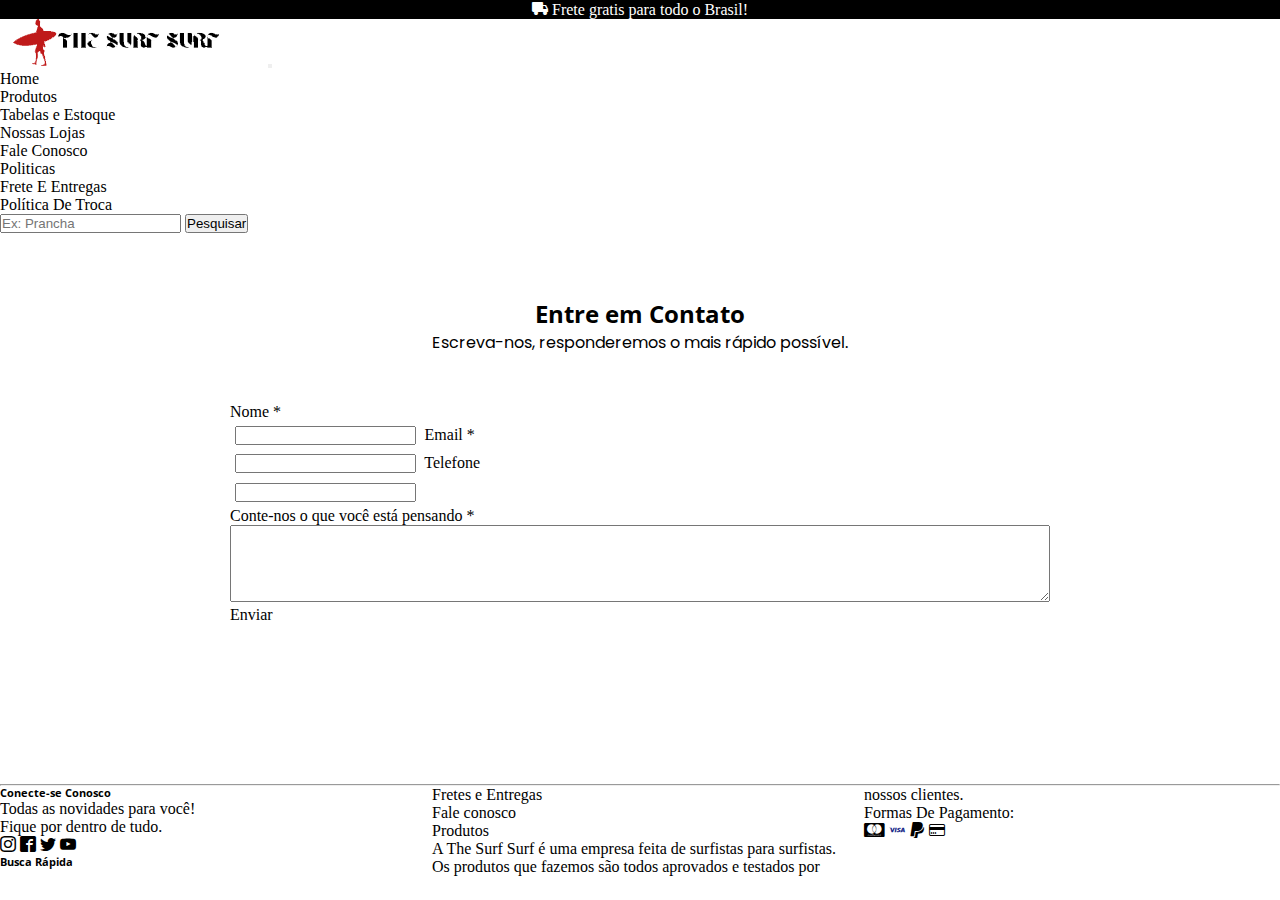
<file: fale-conosco.html>
<!DOCTYPE html>
<html lang="en">
<head>
  <meta charset="UTF-8">
  <meta http-equiv="X-UA-Compatible" content="IE=edge">
  <meta name="viewport" content="width=device-width, initial-scale=1.0">
  <title>Fale Conosco</title>
  <link href="https://cdn.jsdelivr.net/npm/bootstrap@5.2.0-beta1/dist/css/bootstrap.min.css" rel="stylesheet" integrity="sha384-0evHe/X+R7YkIZDRvuzKMRqM+OrBnVFBL6DOitfPri4tjfHxaWutUpFmBp4vmVor" crossorigin="anonymous">
  <script src="https://cdn.jsdelivr.net/npm/bootstrap@5.2.0-beta1/dist/js/bootstrap.bundle.min.js" integrity="sha384-pprn3073KE6tl6bjs2QrFaJGz5/SUsLqktiwsUTF55Jfv3qYSDhgCecCxMW52nD2" crossorigin="anonymous"></script>
  <link rel="stylesheet" href="style.css">
  <link rel="stylesheet" href="icomoon-v1.0/style.css">
  <script>
    window.lbWhatsappWidgetSettings = {
     "avatar_url": "images/Design_sem_nome-removebg-preview.png",
     "brand_name": "The Surf Surf",
     "button_background_color": "#000000",
     "button_rounded_corners": "4",
     "button_text": "Fale Conosco",
     "cta_text": "Vamos Conversar!",
     "input_color": "#000000",
     "welcome_text": "Olá, Como Posso Te Ajudar?",
     "wa_phone": "34602256248"
  };
  </script>
  <script src="https://static.landbot.io/livechat-widget/index.js" defer ></script>
</head>
<body>
  <header>
    <div class="frete"><span class="icon-truck"></span> Frete gratis para todo o Brasil!</div>
    <nav class="navbar navbar-expand-lg bg-light">
      <div class="container-fluid">
        <a class="navbar-brand" href="index.html"><img src="images/THE SURF SURF (1).png" alt=""></a>
        <button class="navbar-toggler" type="button" data-bs-toggle="collapse" data-bs-target="#navbarSupportedContent" aria-controls="navbarSupportedContent" aria-expanded="false" aria-label="Toggle navigation">
          <span class="navbar-toggler-icon"></span>
        </button>
        <div class="collapse navbar-collapse" id="navbarSupportedContent">
          <ul class="navbar-nav me-auto mb-2 mb-lg-0">
            <li class="nav-item">
              <a class="nav-link active" aria-current="page" href="index.html">Home</a>
            </li>
            <li class="nav-item">
              <a class="nav-link" href="products.html">Produtos</a>
            </li>
            <li class="nav-item">
              <a class="nav-link" href="tabelas.html">Tabelas e Estoque</a>
            </li>
            <li class="nav-item">
              <a class="nav-link" href="lojas.html">Nossas Lojas</a>
            </li>
            <li class="nav-item">
              <a class="nav-link" href="fale-conosco.html">Fale Conosco</a>
            </li>
            <li class="nav-item dropdown">
              <a class="nav-link dropdown-toggle" href="#" id="navbarDropdown" role="button" data-bs-toggle="dropdown" aria-expanded="false">
                Politicas
              </a>
              <ul class="dropdown-menu" aria-labelledby="navbarDropdown">
                <li><a class="dropdown-item" href="frete.html">Frete E Entregas</a></li>
                <li><a class="dropdown-item" href="trocas.html">Política De Troca</a></li>

              </ul>
            </li>
          </ul>
          <form class="d-flex" role="search">
            <input class="form-control me-2" type="search" placeholder="Ex: Prancha" aria-label="Search">
            <button class="btn btn-dark" type="submit">Pesquisar</button>
          </form>
        </div>
      </div>
    </nav>
  </header>
  <main>
      <div class="contact-us-text">
        <h2>Entre em Contato</h2>
        <p>Escreva-nos, responderemos o mais rápido possível.</p>
      </div>
      <div class="form-contact-us">
        <form action="">
          <label for="">Nome *<br>
            <input type="text" name="" id="" class="space-input">
          </label>
          <label for="">Email *<br>
            <input type="text" class="space-input">
          </label>
          <label for="">Telefone <br>
            <input type="number" class="space-input">
          </label><br>
          <label for="">Conte-nos o que você está pensando *</label><br>
          <textarea name="" id="" cols="100" rows="5"></textarea><br>
          <a class="btn btn-dark btn-contact">Enviar</a>
        </form>
      </div>
  </main>
  <hr>
  <footer>
    <div id="footer">
      <ul>
        <li><h6>Conecte-se Conosco</h6></li>
        <li>Todas as novidades para você!</li>
        <li><div>Fique por dentro de tudo.</div></li>
        <li>
        <div class="social-icons"><a href="https://www.instagram.com" target="_blank"><span class="icon-instagram"></a> <a href="https://www.facebook.com" target="_blank"></span><span class="icon-facebook"></span></a> <a href="https://www.twitter.com" target="_blank"><span class="icon-tweet"></span></a> <a href="https://www.youtube.com" target="_blank"><span class="icon-youtube"></span></a></div>
  
      </ul>
      <ul>
        <li><h6>Busca Rápida</h6></li>
        <li><a href="frete.html">Fretes e Entregas</a></li>
        <li><a href="fale-conosco.html">Fale conosco</a></li>
        
      </ul>
      <ul>
        <li><a href="products.html">Produtos</a></li>
        <li>
          A The Surf Surf é uma empresa feita de surfistas para surfistas. Os produtos que fazemos são todos aprovados e testados por nossos clientes.
          </li>
          <li>Formas De Pagamento:</li>
          <li><div class="payment-icons">
            <span class="icon-cc-mastercard"></span>
              <span class="icon-visa"></span>
              <span class="icon-paypal"></span>
              <span class="icon-credit-card"></span>
          </div></li>
      </ul>
      </div>
    </div>
  </footer>
</body>
</html>
</file>
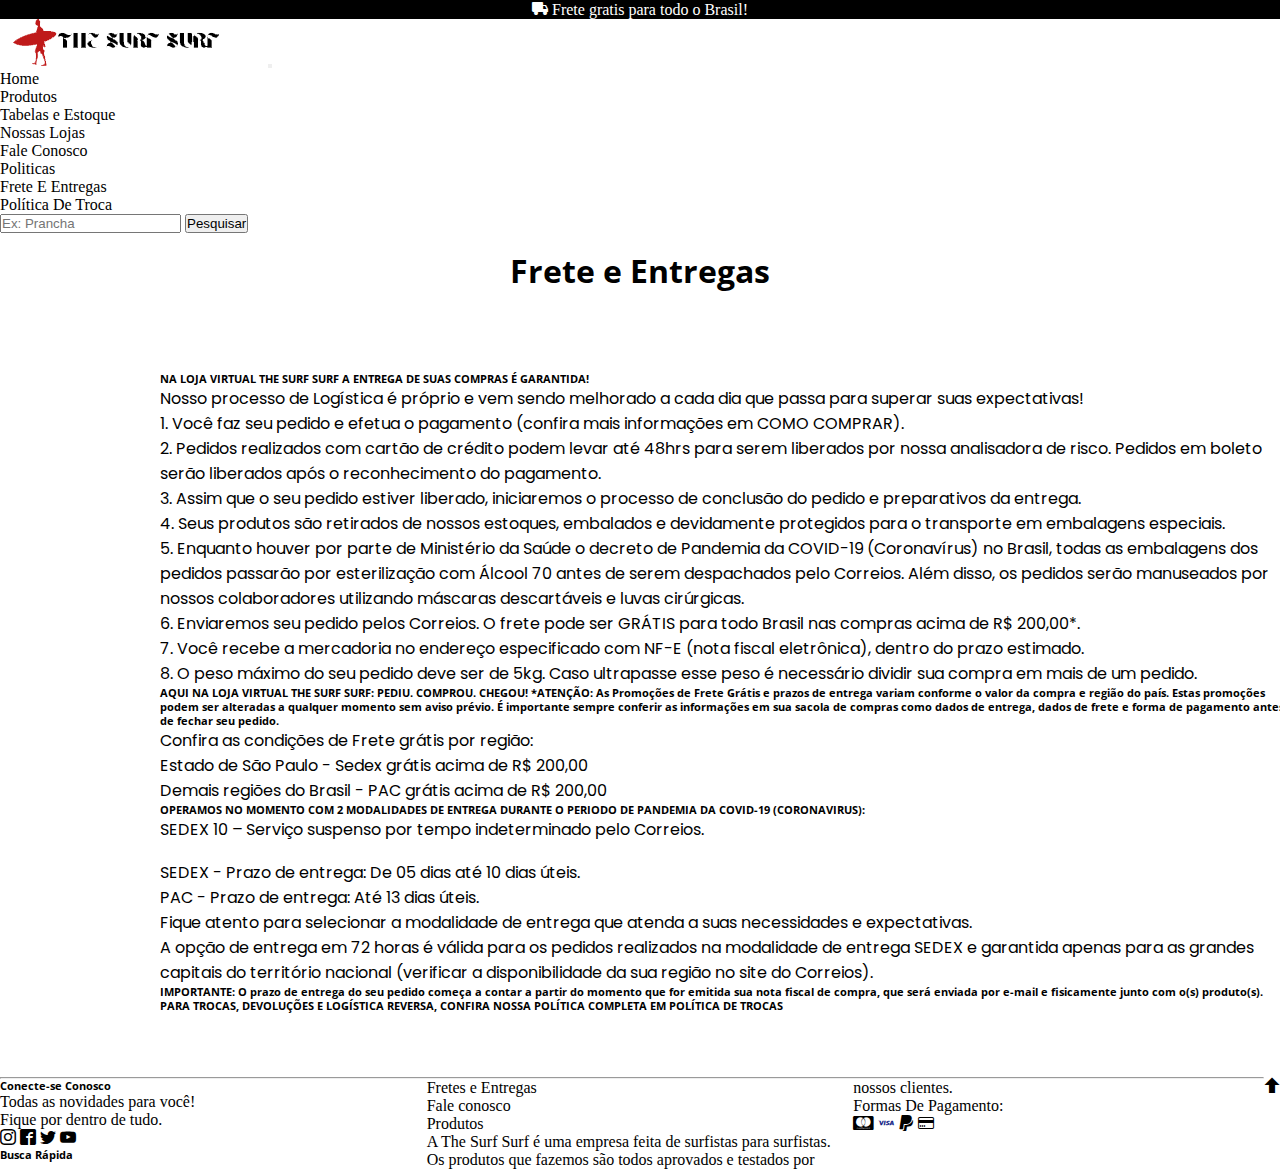
<file: frete.html>
<!DOCTYPE html>
<html lang="en">
<head>
  <meta charset="UTF-8">
  <meta http-equiv="X-UA-Compatible" content="IE=edge">
  <meta name="viewport" content="width=device-width, initial-scale=1.0">
  <title>Frete e Entregas</title>
  <link href="https://cdn.jsdelivr.net/npm/bootstrap@5.2.0-beta1/dist/css/bootstrap.min.css" rel="stylesheet" integrity="sha384-0evHe/X+R7YkIZDRvuzKMRqM+OrBnVFBL6DOitfPri4tjfHxaWutUpFmBp4vmVor" crossorigin="anonymous">
  <script src="https://cdn.jsdelivr.net/npm/bootstrap@5.2.0-beta1/dist/js/bootstrap.bundle.min.js" integrity="sha384-pprn3073KE6tl6bjs2QrFaJGz5/SUsLqktiwsUTF55Jfv3qYSDhgCecCxMW52nD2" crossorigin="anonymous"></script>
  <link rel="stylesheet" href="style.css">
  <link rel="stylesheet" href="icomoon-v1.0/style.css">
  <script>
    window.lbWhatsappWidgetSettings = {
     "avatar_url": "images/Design_sem_nome-removebg-preview.png",
     "brand_name": "The Surf Surf",
     "button_background_color": "#000000",
     "button_rounded_corners": "4",
     "button_text": "Fale Conosco",
     "cta_text": "Vamos Conversar!",
     "input_color": "#000000",
     "welcome_text": "Olá, Como Posso Te Ajudar?",
     "wa_phone": "34602256248"
  };
  </script>
  <script src="https://static.landbot.io/livechat-widget/index.js" defer ></script>
</head>
<body>
  <header>
    <div class="frete"><span class="icon-truck"></span> Frete gratis para todo o Brasil!</div>
    <nav class="navbar navbar-expand-lg bg-light">
      <div class="container-fluid">
        <a class="navbar-brand" href="index.html"><img src="images/THE SURF SURF (1).png" alt=""></a>
        <button class="navbar-toggler" type="button" data-bs-toggle="collapse" data-bs-target="#navbarSupportedContent" aria-controls="navbarSupportedContent" aria-expanded="false" aria-label="Toggle navigation">
          <span class="navbar-toggler-icon"></span>
        </button>
        <div class="collapse navbar-collapse" id="navbarSupportedContent">
          <ul class="navbar-nav me-auto mb-2 mb-lg-0">
            <li class="nav-item">
              <a class="nav-link active" aria-current="page" href="index.html">Home</a>
            </li>
            <li class="nav-item">
              <a class="nav-link" href="products.html">Produtos</a>
            </li>
            <li class="nav-item">
              <a class="nav-link" href="tabelas.html">Tabelas e Estoque</a>
            </li>
            <li class="nav-item">
              <a class="nav-link" href="lojas.html">Nossas Lojas</a>
            </li>
            <li class="nav-item">
              <a class="nav-link" href="fale-conosco.html">Fale Conosco</a>
            </li>
            <li class="nav-item dropdown">
              <a class="nav-link dropdown-toggle" href="#" id="navbarDropdown" role="button" data-bs-toggle="dropdown" aria-expanded="false">
                Politicas
              </a>
              <ul class="dropdown-menu" aria-labelledby="navbarDropdown">
                <li><a class="dropdown-item" href="frete.html">Frete E Entregas</a></li>
                <li><a class="dropdown-item" href="trocas.html">Política De Troca</a></li>

              </ul>
            </li>
          </ul>
          <form class="d-flex" role="search">
            <input class="form-control me-2" type="search" placeholder="Ex: Prancha" aria-label="Search">
            <button class="btn btn-dark" type="submit">Pesquisar</button>
          </form>
        </div>
      </div>
    </nav>
  </header>
  <main>
    <div>
      <div class="title-frete">
        <h1>Frete e Entregas</h1>
      </div>
      <div class="texts-frete">
        <h6>NA LOJA VIRTUAL THE SURF SURF A ENTREGA DE SUAS COMPRAS É GARANTIDA!</h6>
<p>Nosso processo de Logística é próprio e vem sendo melhorado a cada dia que passa para superar suas expectativas!</p>

<p>
  1. Você faz seu pedido e efetua o pagamento (confira mais informações em COMO COMPRAR).</p>
  
  <p>2. Pedidos realizados com cartão de crédito podem levar até 48hrs para serem liberados por nossa analisadora de risco. Pedidos em boleto serão liberados após o reconhecimento do pagamento.</p>
  
  <p>3. Assim que o seu pedido estiver liberado, iniciaremos o processo de conclusão do pedido e preparativos da entrega.</p>
  
  <p>4. Seus produtos são retirados de nossos estoques, embalados e devidamente protegidos para o transporte em embalagens especiais.</p>
  
  <p>5. Enquanto houver por parte de Ministério da Saúde o decreto de Pandemia da COVID-19 (Coronavírus) no Brasil, todas as embalagens dos pedidos passarão por esterilização com Álcool 70 antes de serem despachados pelo Correios. Além disso, os pedidos serão manuseados por nossos colaboradores utilizando máscaras descartáveis e luvas cirúrgicas.</p>
  
  <p>6. Enviaremos seu pedido pelos Correios. O frete pode ser GRÁTIS para todo Brasil nas compras acima de R$ 200,00*.</p>
  
  <p>7. Você recebe a mercadoria no endereço especificado com NF-E (nota fiscal eletrônica), dentro do prazo estimado.</p>
  
  <p>8. O peso máximo do seu pedido deve ser de 5kg. Caso ultrapasse esse peso é necessário dividir sua compra em mais de um pedido.</p>

 

<h6>AQUI NA LOJA VIRTUAL THE SURF SURF: PEDIU. COMPROU. CHEGOU!
*ATENÇÃO: As Promoções de Frete Grátis e prazos de entrega variam conforme o valor da compra e região do país. Estas promoções podem ser alteradas a qualquer momento sem aviso prévio. É importante sempre conferir as informações em sua sacola de compras como dados de entrega, dados de frete e forma de pagamento antes de fechar seu pedido.</h6>

<p>Confira as condições de Frete grátis por região:</p>

<p>Estado de São Paulo - Sedex grátis acima de R$ 200,00</p>
<p>Demais regiões do Brasil - PAC grátis acima de R$ 200,00</p>
 

<h6>OPERAMOS NO MOMENTO COM 2 MODALIDADES DE ENTREGA DURANTE O PERIODO DE PANDEMIA DA COVID-19 (CORONAVIRUS):</h6>
<p>SEDEX 10 – Serviço suspenso por tempo indeterminado pelo Correios.</p><br>
<p>SEDEX - Prazo de entrega: De 05 dias até 10 dias úteis.</p>
<p>PAC - Prazo de entrega: Até 13 dias úteis.</p>

<p>Fique atento para selecionar a modalidade de entrega que atenda a suas necessidades e expectativas.</p>

<p>A opção de entrega em 72 horas é válida para os pedidos realizados na modalidade de entrega SEDEX e garantida apenas para as grandes capitais do território nacional (verificar a disponibilidade da sua região no site do Correios).</p>

<h6>IMPORTANTE: O prazo de entrega do seu pedido começa a contar a partir do momento que for emitida sua nota fiscal de compra, que será enviada por e-mail e fisicamente junto com o(s) produto(s).</h6>
 

<h6>PARA TROCAS, DEVOLUÇÕES E LOGÍSTICA REVERSA, CONFIRA NOSSA POLÍTICA COMPLETA EM POLÍTICA DE TROCAS</h6>
      </div>
      <div class="button-top">
        <a href="#" onclick="scrolltop()" class="btn btn-dark"><span class="icon-arrow-up"></span></a>
      </div>
    </div>

  </main>
  <hr>
<footer>
  <div id="footer">
    <ul>
      <li><h6>Conecte-se Conosco</h6></li>
      <li>Todas as novidades para você!</li>
      <li><div>Fique por dentro de tudo.</div></li>
      <li>
      <div class="social-icons"><a href="https://www.instagram.com" target="_blank"><span class="icon-instagram"></a> <a href="https://www.facebook.com" target="_blank"></span><span class="icon-facebook"></span></a> <a href="https://www.twitter.com" target="_blank"><span class="icon-tweet"></span></a> <a href="https://www.youtube.com" target="_blank"><span class="icon-youtube"></span></a></div>

    </ul>
    <ul>
      <li><h6>Busca Rápida</h6></li>
      <li><a href="frete.html">Fretes e Entregas</a></li>
      <li><a href="fale-conosco.html">Fale conosco</a></li>
      
    </ul>
    <ul>
      <li><a href="products.html">Produtos</a></li>
      <li>
        A The Surf Surf é uma empresa feita de surfistas para surfistas. Os produtos que fazemos são todos aprovados e testados por nossos clientes.
        </li>
        <li>Formas De Pagamento:</li>
        <li><div class="payment-icons">
          <span class="icon-cc-mastercard"></span>
            <span class="icon-visa"></span>
            <span class="icon-paypal"></span>
            <span class="icon-credit-card"></span>
        </div></li>
    </ul>
    </div>
  </div>
</footer>
</body>
</html>
</file>
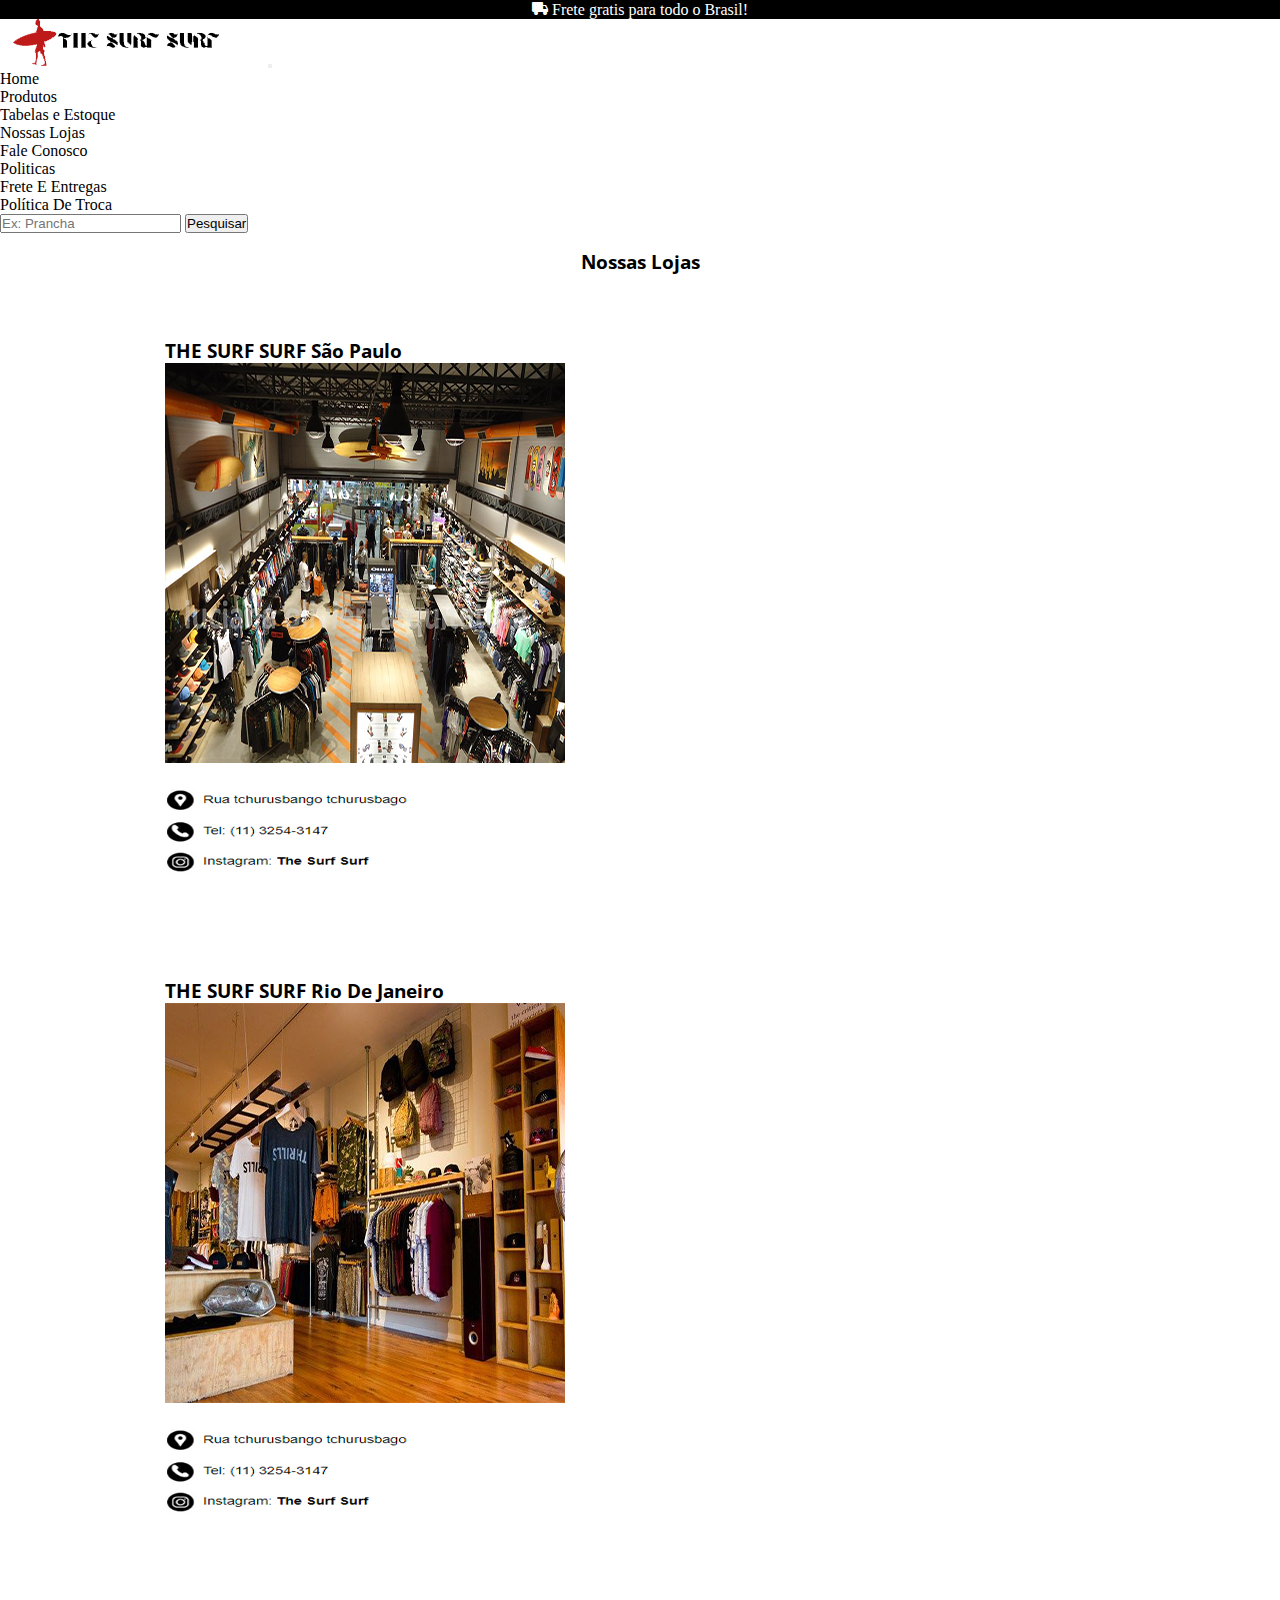
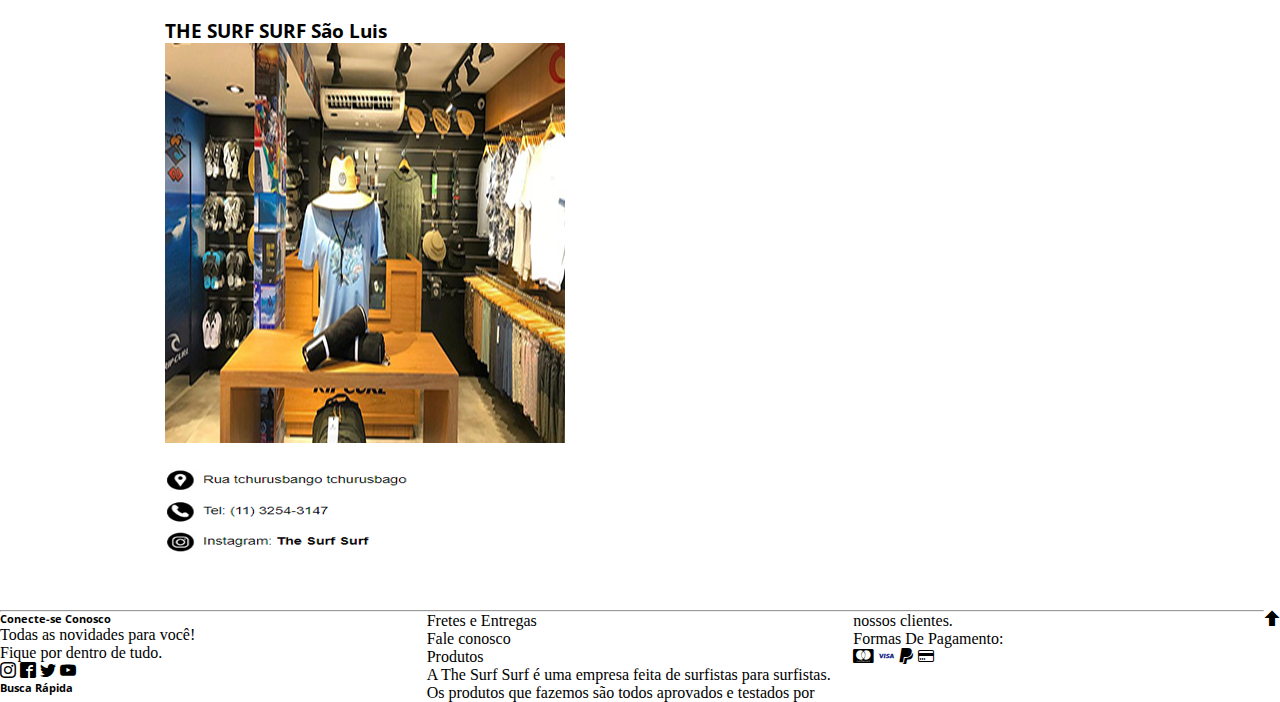
<file: lojas.html>
<!DOCTYPE html>
<html lang="en">
<head>
  <meta charset="UTF-8">
  <meta http-equiv="X-UA-Compatible" content="IE=edge">
  <meta name="viewport" content="width=device-width, initial-scale=1.0">
  <title>Home</title>
  <link href="https://cdn.jsdelivr.net/npm/bootstrap@5.2.0-beta1/dist/css/bootstrap.min.css" rel="stylesheet" integrity="sha384-0evHe/X+R7YkIZDRvuzKMRqM+OrBnVFBL6DOitfPri4tjfHxaWutUpFmBp4vmVor" crossorigin="anonymous">
  <script src="https://cdn.jsdelivr.net/npm/bootstrap@5.2.0-beta1/dist/js/bootstrap.bundle.min.js" integrity="sha384-pprn3073KE6tl6bjs2QrFaJGz5/SUsLqktiwsUTF55Jfv3qYSDhgCecCxMW52nD2" crossorigin="anonymous"></script>
  <link rel="stylesheet" href="style.css">
  <link rel="stylesheet" href="icomoon-v1.0/style.css">
</head>
<body>
  <header>
    <div class="frete"><span class="icon-truck"></span> Frete gratis para todo o Brasil!</div>
    <nav class="navbar navbar-expand-lg bg-light">
      <div class="container-fluid">
        <a class="navbar-brand" href="index.html"><img src="images/THE SURF SURF (1).png" alt=""></a>
        <button class="navbar-toggler" type="button" data-bs-toggle="collapse" data-bs-target="#navbarSupportedContent" aria-controls="navbarSupportedContent" aria-expanded="false" aria-label="Toggle navigation">
          <span class="navbar-toggler-icon"></span>
        </button>
        <div class="collapse navbar-collapse" id="navbarSupportedContent">
          <ul class="navbar-nav me-auto mb-2 mb-lg-0">
            <li class="nav-item">
              <a class="nav-link active" aria-current="page" href="index.html">Home</a>
            </li>
            <li class="nav-item">
              <a class="nav-link" href="products.html">Produtos</a>
            </li>
            <li class="nav-item">
              <a class="nav-link" href="tabelas.html">Tabelas e Estoque</a>
            </li>
            <li class="nav-item">
              <a class="nav-link" href="lojas.html">Nossas Lojas</a>
            </li>
            <li class="nav-item">
              <a class="nav-link" href="fale-conosco.html">Fale Conosco</a>
            </li>
            <li class="nav-item dropdown">
              <a class="nav-link dropdown-toggle" href="#" id="navbarDropdown" role="button" data-bs-toggle="dropdown" aria-expanded="false">
                Politicas
              </a>
              <ul class="dropdown-menu" aria-labelledby="navbarDropdown">
                <li><a class="dropdown-item" href="frete.html">Frete E Entregas</a></li>
                <li><a class="dropdown-item" href="trocas.html">Política De Troca</a></li>

              </ul>
            </li>
          </ul>
          <form class="d-flex" role="search">
            <input class="form-control me-2" type="search" placeholder="Ex: Prancha" aria-label="Search">
            <button class="btn btn-dark" type="submit">Pesquisar</button>
          </form>
        </div>
      </div>
    </nav>
  </header>
  <main>
    <div class="nlojas">
      <h3>Nossas Lojas</h3>
    </div>
    <div >
      <div class="photos-loja">
        <div class="photo-loja">
          <h3>THE SURF SURF São Paulo</h3>
          <img src="images/loja1p.png" alt="loja1">
        </div>
        <div class="photo-loc">
          <iframe src="https://www.google.com/maps/embed?pb=!1m18!1m12!1m3!1d3838.884914656003!2d-48.127475184865816!3d-15.810021189041564!2m3!1f0!2f0!3f0!3m2!1i1024!2i768!4f13.1!3m3!1m2!1s0x935bcc64ba8942e9%3A0x79640388ffba5890!2sCentro%20Universit%C3%A1rio%20IESB%20-%20Campus%20Ceil%C3%A2ndia%20Liliane%20Barbosa!5e0!3m2!1spt-BR!2sbr!4v1656000696110!5m2!1spt-BR!2sbr" width="550" height="304" style="border:0;" allowfullscreen="" loading="lazy" referrerpolicy="no-referrer-when-downgrade"></iframe>
        </div>
      </div>
    </div>
    <div >
      <div class="photos-loja">
        <div class="photo-loja">
          <h3>THE SURF SURF Rio De Janeiro</h3>
          <img src="images/loja2p.png" alt="loja1">
        </div>
        <div class="photo-loc">
          <iframe src="https://www.google.com/maps/embed?pb=!1m18!1m12!1m3!1d3838.884914656003!2d-48.127475184865816!3d-15.810021189041564!2m3!1f0!2f0!3f0!3m2!1i1024!2i768!4f13.1!3m3!1m2!1s0x935bcc64ba8942e9%3A0x79640388ffba5890!2sCentro%20Universit%C3%A1rio%20IESB%20-%20Campus%20Ceil%C3%A2ndia%20Liliane%20Barbosa!5e0!3m2!1spt-BR!2sbr!4v1656000696110!5m2!1spt-BR!2sbr" width="550" height="304" style="border:0;" allowfullscreen="" loading="lazy" referrerpolicy="no-referrer-when-downgrade"></iframe>
        </div>
      </div>
    </div>
    <div >
      <div class="photos-loja">
        <div class="photo-loja">
          <h3>THE SURF SURF São Luis</h3>
          <img src="images/loja3p.png" alt="loja1">
        </div>
        <div class="photo-loc">
          <iframe src="https://www.google.com/maps/embed?pb=!1m18!1m12!1m3!1d3838.884914656003!2d-48.127475184865816!3d-15.810021189041564!2m3!1f0!2f0!3f0!3m2!1i1024!2i768!4f13.1!3m3!1m2!1s0x935bcc64ba8942e9%3A0x79640388ffba5890!2sCentro%20Universit%C3%A1rio%20IESB%20-%20Campus%20Ceil%C3%A2ndia%20Liliane%20Barbosa!5e0!3m2!1spt-BR!2sbr!4v1656000696110!5m2!1spt-BR!2sbr" width="550" height="304" style="border:0;" allowfullscreen="" loading="lazy" referrerpolicy="no-referrer-when-downgrade"></iframe>
        </div>
        
      </div>
      <div class="button-top">
        <a href="#" onclick="scrolltop()" class="btn btn-dark"><span class="icon-arrow-up"></span></a>
      </div>
    </div>
    
  </main>
  <hr>
  <footer>
    <div id="footer">
      <ul>
        <li><h6>Conecte-se Conosco</h6></li>
        <li>Todas as novidades para você!</li>
        <li><div>Fique por dentro de tudo.</div></li>
        <li>
        <div class="social-icons"><a href="https://www.instagram.com" target="_blank"><span class="icon-instagram"></a> <a href="https://www.facebook.com" target="_blank"></span><span class="icon-facebook"></span></a> <a href="https://www.twitter.com" target="_blank"><span class="icon-tweet"></span></a> <a href="https://www.youtube.com" target="_blank"><span class="icon-youtube"></span></a></div>
  
      </ul>
      <ul>
        <li><h6>Busca Rápida</h6></li>
        <li><a href="frete.html">Fretes e Entregas</a></li>
        <li><a href="fale-conosco.html">Fale conosco</a></li>
        
      </ul>
      <ul>
        <li><a href="products.html">Produtos</a></li>
        <li>
          A The Surf Surf é uma empresa feita de surfistas para surfistas. Os produtos que fazemos são todos aprovados e testados por nossos clientes.
          </li>
          <li>Formas De Pagamento:</li>
          <li><div class="payment-icons">
            <span class="icon-cc-mastercard"></span>
              <span class="icon-visa"></span>
              <span class="icon-paypal"></span>
              <span class="icon-credit-card"></span>
          </div></li>
      </ul>
      </div>
    </div>
  </footer>
  
</body>
</html>
</file>
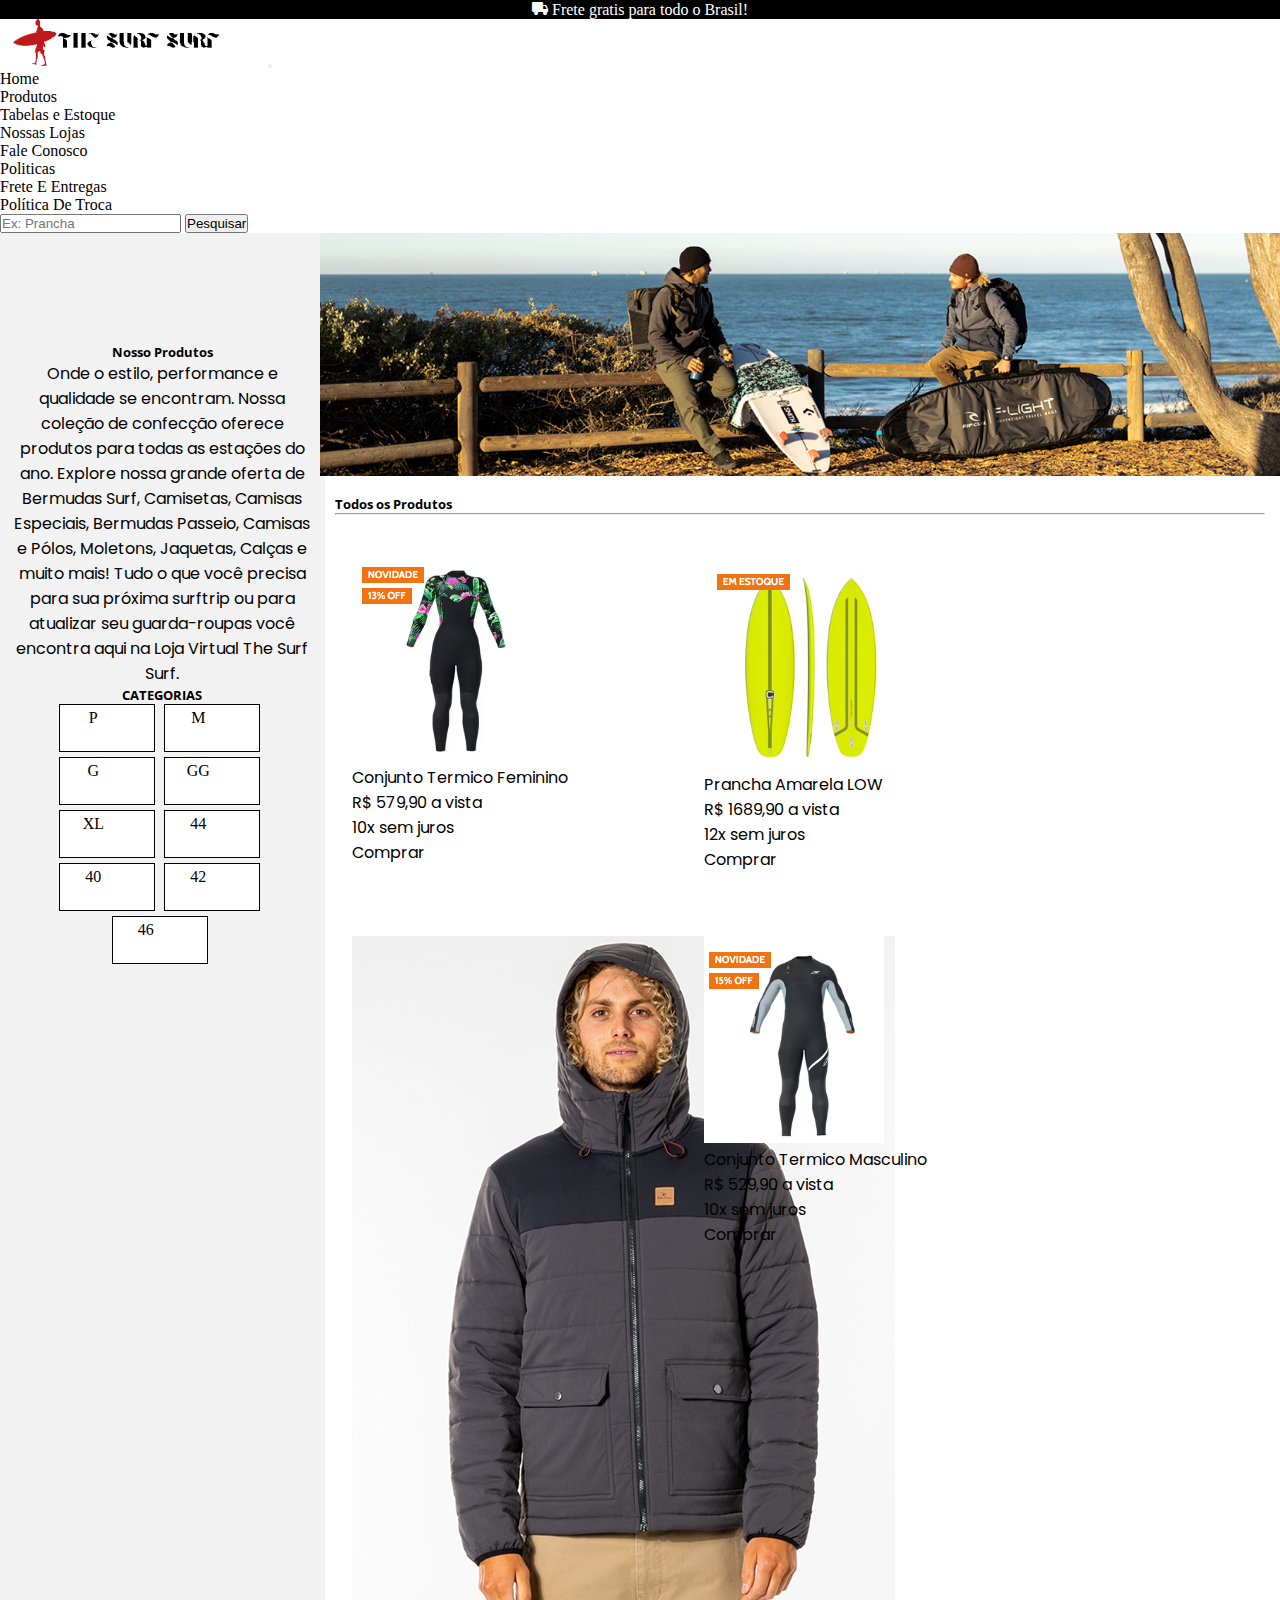
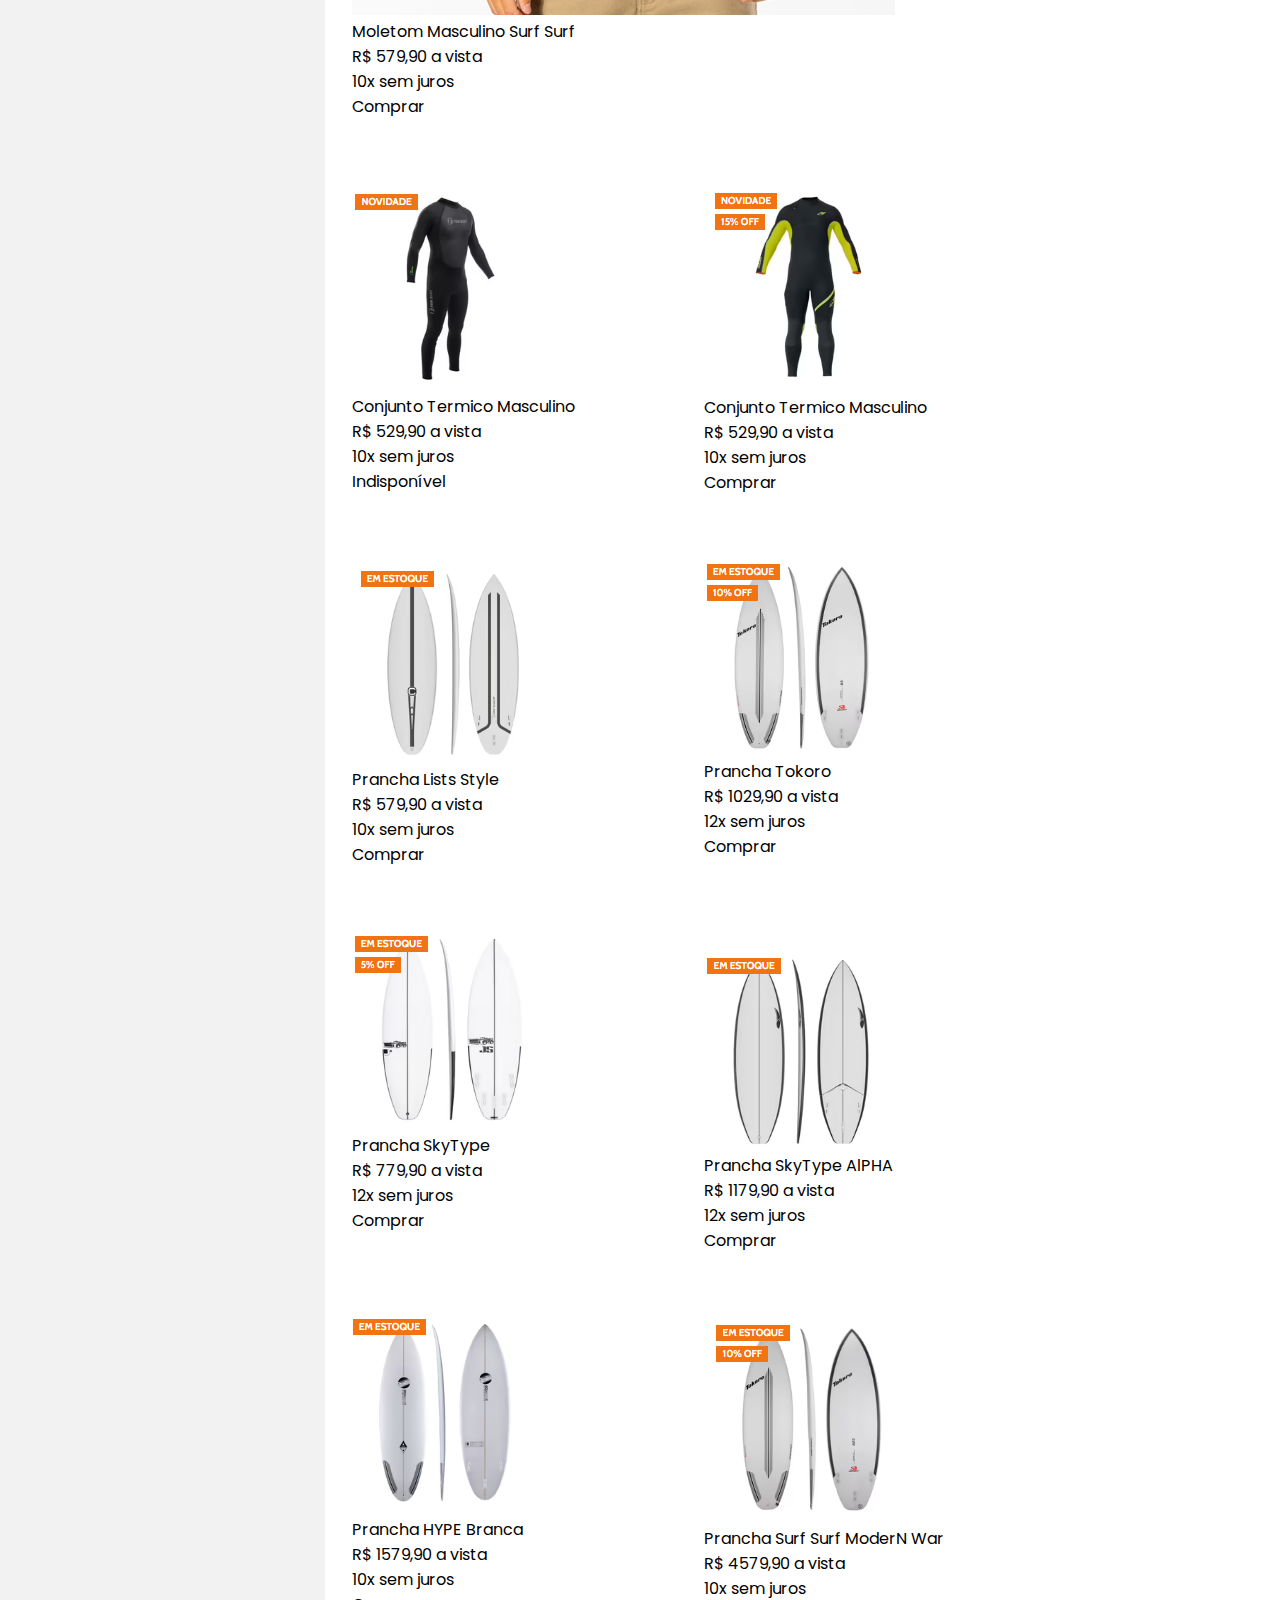
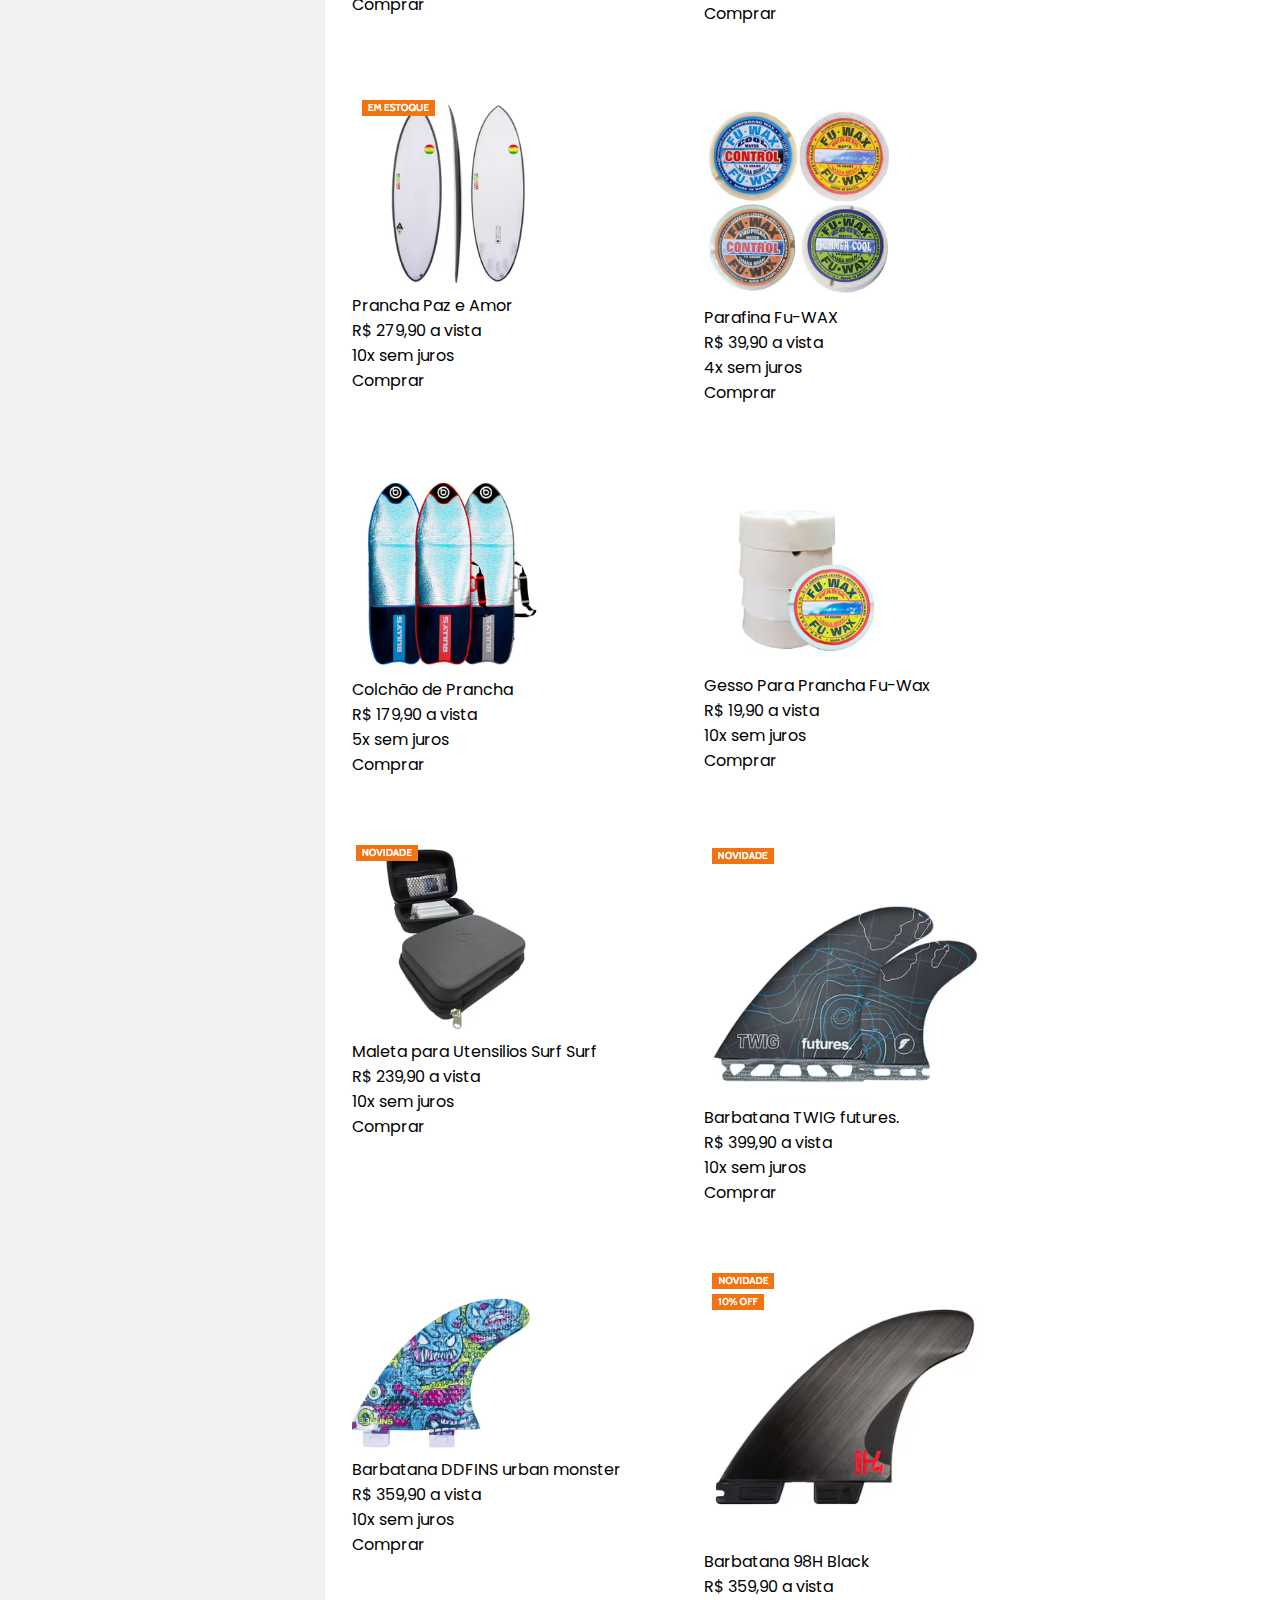
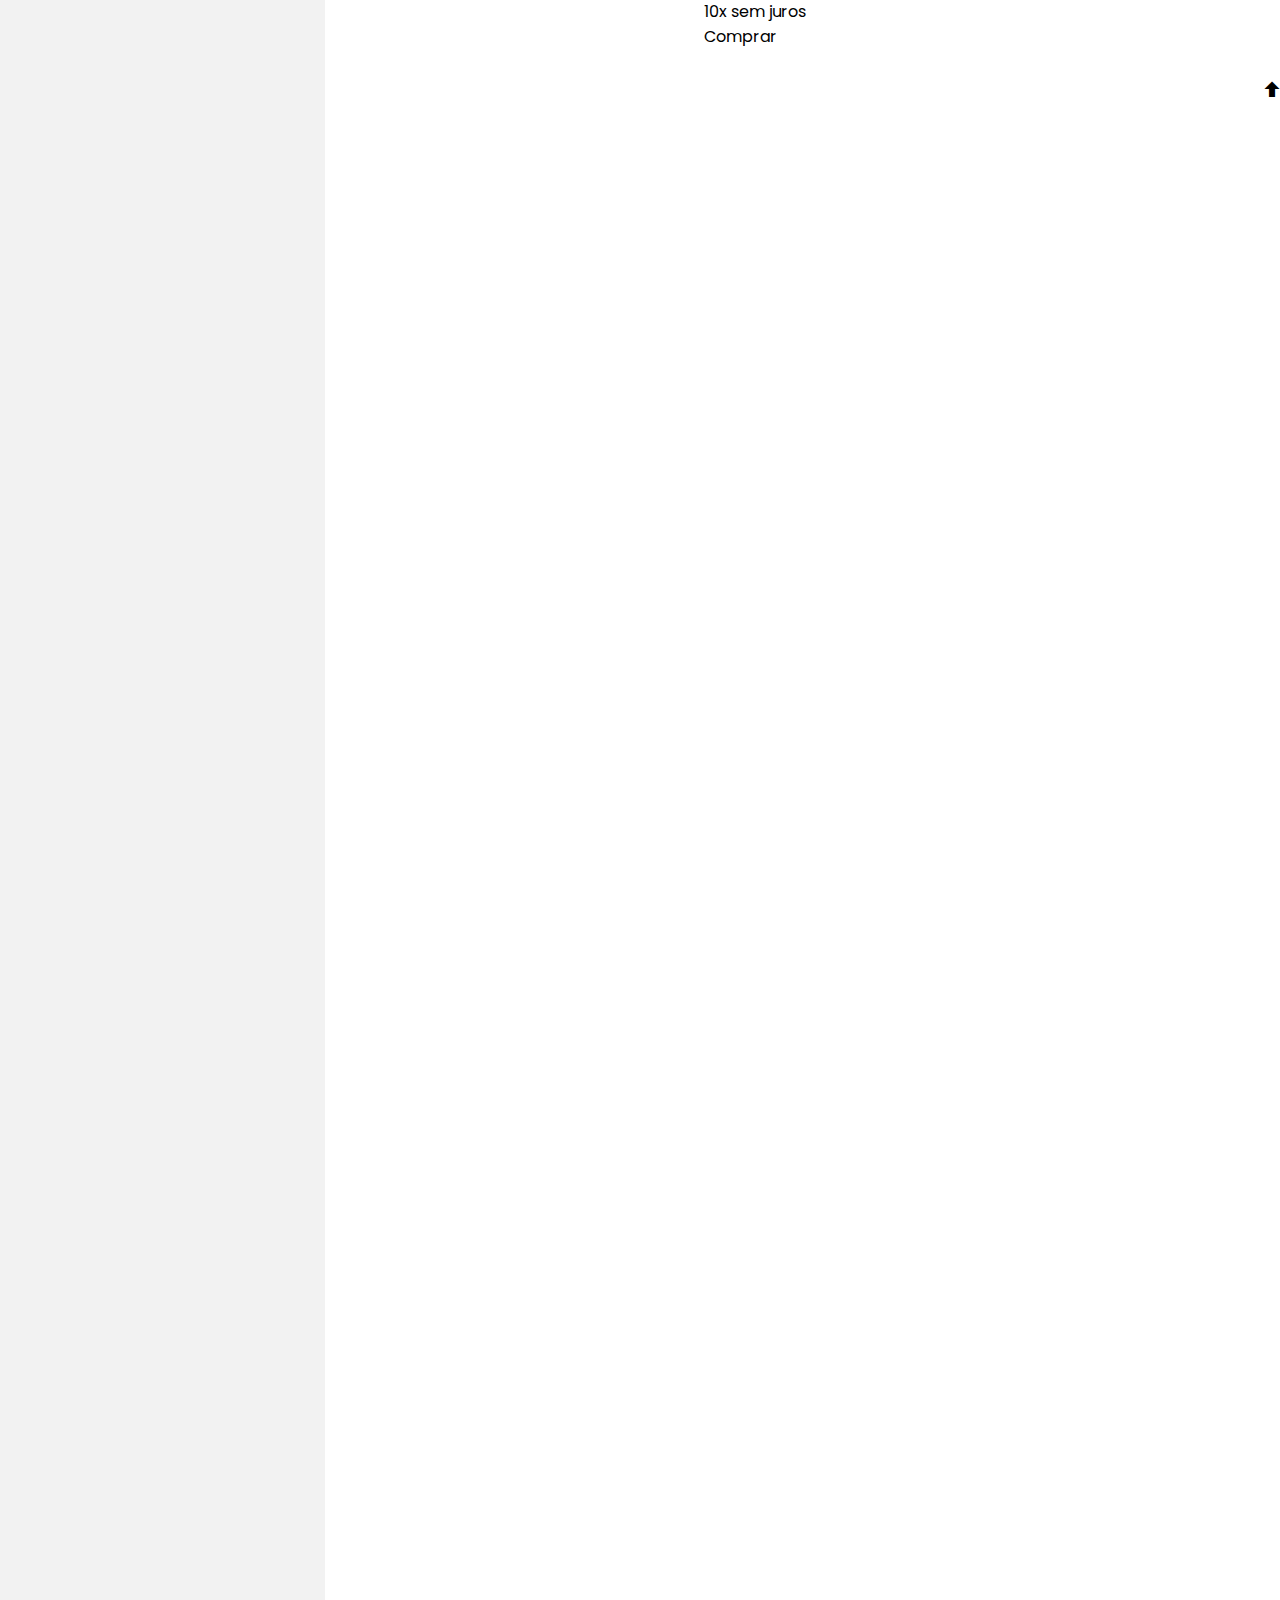
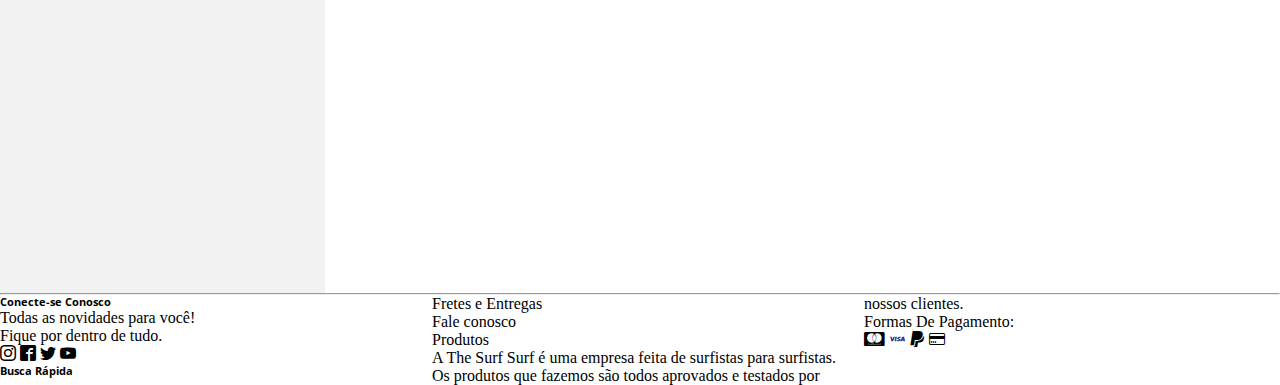
<file: products.html>
<!DOCTYPE html>
<html lang="en">
<head>
  <meta charset="UTF-8">
  <meta http-equiv="X-UA-Compatible" content="IE=edge">
  <meta name="viewport" content="width=device-width, initial-scale=1.0">
  <title>Produtos</title>
  <link href="https://cdn.jsdelivr.net/npm/bootstrap@5.2.0-beta1/dist/css/bootstrap.min.css" rel="stylesheet" integrity="sha384-0evHe/X+R7YkIZDRvuzKMRqM+OrBnVFBL6DOitfPri4tjfHxaWutUpFmBp4vmVor" crossorigin="anonymous">
  <script src="https://cdn.jsdelivr.net/npm/bootstrap@5.2.0-beta1/dist/js/bootstrap.bundle.min.js" integrity="sha384-pprn3073KE6tl6bjs2QrFaJGz5/SUsLqktiwsUTF55Jfv3qYSDhgCecCxMW52nD2" crossorigin="anonymous"></script>
  <link rel="stylesheet" href="style.css">
    <link rel="stylesheet" href="icomoon-v1.0/style.css">
</head>
<body>
  <header>
    <div class="frete"><span class="icon-truck"></span> Frete gratis para todo o Brasil!</div>
    <nav class="navbar navbar-expand-lg bg-light">
      <div class="container-fluid">
        <a class="navbar-brand" href="index.html"><img src="images/THE SURF SURF (1).png" alt=""></a>
        <button class="navbar-toggler" type="button" data-bs-toggle="collapse" data-bs-target="#navbarSupportedContent" aria-controls="navbarSupportedContent" aria-expanded="false" aria-label="Toggle navigation">
          <span class="navbar-toggler-icon"></span>
        </button>
        <div class="collapse navbar-collapse" id="navbarSupportedContent">
          <ul class="navbar-nav me-auto mb-2 mb-lg-0">
            <li class="nav-item">
              <a class="nav-link active" aria-current="page" href="index.html">Home</a>
            </li>
            <li class="nav-item">
              <a class="nav-link" href="products.html">Produtos</a>
            </li>
            <li class="nav-item">
              <a class="nav-link" href="tabelas.html">Tabelas e Estoque</a>
            </li>
            <li class="nav-item">
              <a class="nav-link" href="lojas.html">Nossas Lojas</a>
            </li>
            <li class="nav-item">
              <a class="nav-link" href="fale-conosco.html">Fale Conosco</a>
            </li>
            <li class="nav-item dropdown">
              <a class="nav-link dropdown-toggle" href="#" id="navbarDropdown" role="button" data-bs-toggle="dropdown" aria-expanded="false">
                Politicas
              </a>
              <ul class="dropdown-menu" aria-labelledby="navbarDropdown">
                <li><a class="dropdown-item" href="frete.html">Frete E Entregas</a></li>
                <li><a class="dropdown-item" href="trocas.html">Política De Troca</a></li>

              </ul>
            </li>
          </ul>
          <form class="d-flex" role="search">
            <input class="form-control me-2" type="search" placeholder="Ex: Prancha" aria-label="Search">
            <button class="btn btn-dark" type="submit">Pesquisar</button>
          </form>
        </div>
      </div>
    </nav>
  </header>
  <main>
    <div class="banner-products pro">
      <div class="box-banner">
        <img src="images/104_banner637907228018480412.jpg" alt="" style="width: 1065px;">
      </div>
    </div>
    <div class="pro">
      <div class="texts-products">
        <h5>Todos os Produtos</h5>
        <hr>
      </div>
      <div class="card-products">
        <div class="card" style="width: 18rem;">
          <img src="images/products/Captura de tela 2022-06-22 153249.png" class="card-img-top" alt="...">
          <div class="card-body">
            <p class="card-text">Conjunto Termico Feminino <br> R$ 579,90 a vista <br> 10x sem juros <br>
              <a class="btn btn-warning">Comprar</a>
            </p>
          </div>
        </div>
        <div class="card" style="width: 18rem;">
          <img src="images/products/Captura de tela 2022-06-22 153704.png" class="card-img-top" alt="...">
          <div class="card-body">
            <p class="card-text">Prancha Amarela LOW <br> R$ 1689,90 a vista <br> 12x sem juros <br>
              <a class="btn btn-warning">Comprar</a>
          </div>
        </div>
        <div class="card" style="width: 18rem;">
          <img src="images/products/1253154_jaqueta-rip-curl-ridge-anti-series-jacke-cjkca906_m8_637780198122329321.jpg" class="card-img-top" alt="...">
          <div class="card-body">
            <p class="card-text">Moletom Masculino Surf Surf <br> R$ 579,90 a vista <br> 10x sem juros <br>
              <a class="btn btn-warning">Comprar</a>
          </div>
        </div>
        <div class="card" style="width: 18rem;">
          <img src="images/products/Captura de tela 2022-06-22 153542.png" class="card-img-top" alt="...">
          <div class="card-body">
            <p class="card-text">Conjunto Termico Masculino <br> R$ 529,90 a vista <br> 10x sem juros <br>
              <a class="btn btn-warning">Comprar</a>
          </div>
        </div>
        <div class="card" style="width: 18rem;">
          <img src="images/products/Captura de tela 2022-06-22 153458.png" class="card-img-top" alt="...">
          <div class="card-body">
            <p class="card-text">Conjunto Termico Masculino <br> R$ 529,90 a vista <br> 10x sem juros <br>
              <a class="btn btn-danger">Indisponível</a>           
          </div>
        </div>
        <div class="card" style="width: 18rem;">
          <img src="images/products/Captura de tela 2022-06-22 153524.png" class="card-img-top" alt="...">
          <div class="card-body">
            <p class="card-text">Conjunto Termico Masculino <br> R$ 529,90 a vista <br> 10x sem juros <br>
              <a class="btn btn-warning">Comprar</a>
          </div>
        </div>
        <div class="card" style="width: 18rem;">
          <img src="images/products/Captura de tela 2022-06-22 153649.png" class="card-img-top" alt="...">
          <div class="card-body">
            <p class="card-text">Prancha Lists Style <br> R$ 579,90 a vista <br> 10x sem juros <br>
              <a class="btn btn-warning">Comprar</a>
          </div>
        </div>
        <div class="card" style="width: 18rem;">
          <img src="images/products/Captura de tela 2022-06-22 153621.png" class="card-img-top" alt="...">
          <div class="card-body">
            <p class="card-text">Prancha Tokoro<br> R$ 1029,90 a vista <br> 12x sem juros <br>
              <a class="btn btn-warning">Comprar</a>
          </div>
        </div>
        <div class="card" style="width: 18rem;">
          <img src="images/products/Captura de tela 2022-06-22 153730.png" class="card-img-top" alt="...">
          <div class="card-body">
            <p class="card-text">Prancha SkyType <br> R$ 779,90 a vista <br> 12x sem juros <br>
              <a class="btn btn-warning">Comprar</a>
          </div>
        </div>
        <div class="card" style="width: 18rem;">
          <img src="images/products/Captura de tela 2022-06-22 153809.png" class="card-img-top" alt="...">
          <div class="card-body">
            <p class="card-text">Prancha SkyType AlPHA <br> R$ 1179,90 a vista <br> 12x sem juros <br>
              <a class="btn btn-warning">Comprar</a>
          </div>
        </div>
        <div class="card" style="width: 18rem;">
          <img src="images/products/Captura de tela 2022-06-22 154243.png" class="card-img-top" alt="...">
          <div class="card-body">
            <p class="card-text">Prancha HYPE Branca <br> R$ 1579,90 a vista <br> 10x sem juros <br>
              <a class="btn btn-warning">Comprar</a>
          </div>
        </div>
        <div class="card" style="width: 18rem;">
          <img src="images/products/Captura de tela 2022-06-22 153912.png" class="card-img-top" alt="...">
          <div class="card-body">
            <p class="card-text">Prancha Surf Surf ModerN War <br> R$ 4579,90 a vista <br> 10x sem juros <br>
              <a class="btn btn-warning">Comprar</a>
          </div>
        </div>
        <div class="card" style="width: 18rem;">
          <img src="images/products/Captura de tela 2022-06-22 154302.png" class="card-img-top" alt="...">
          <div class="card-body">
            <p class="card-text">Prancha Paz e Amor <br> R$ 279,90 a vista <br> 10x sem juros <br>
              <a class="btn btn-warning">Comprar</a>
          </div>
        </div>
        <div class="card" style="width: 18rem;">
          <img src="images/products/Captura de tela 2022-06-22 155223.png" class="card-img-top" alt="...">
          <div class="card-body">
            <p class="card-text">Parafina Fu-WAX <br> R$ 39,90 a vista <br> 4x sem juros <br>
              <a class="btn btn-warning">Comprar</a>
          </div>
        </div>
        <div class="card" style="width: 18rem;">
          <img src="images/products/Captura de tela 2022-06-22 155304.png" class="card-img-top" alt="...">
          <div class="card-body">
            <p class="card-text">Colchão de Prancha <br> R$ 179,90 a vista <br> 5x sem juros <br>
              <a class="btn btn-warning">Comprar</a>
          </div>
        </div>
        <div class="card" style="width: 18rem;">
          <img src="images/products/Captura de tela 2022-06-22 155158.png" class="card-img-top" alt="...">
          <div class="card-body">
            <p class="card-text">Gesso Para Prancha Fu-Wax<br> R$ 19,90 a vista <br> 10x sem juros <br>
              <a class="btn btn-warning">Comprar</a>
          </div>
        </div>
        <div class="card" style="width: 18rem;">
          <img src="images/products/Captura de tela 2022-06-22 155145.png" class="card-img-top" alt="...">
          <div class="card-body">
            <p class="card-text">Maleta para Utensilios Surf Surf <br> R$ 239,90 a vista <br> 10x sem juros <br>
              <a class="btn btn-warning">Comprar</a>
          </div>
        </div>
        <div class="card" style="width: 18rem;">
          <img src="images/products/Captura de tela 2022-06-22 155109.png" class="card-img-top" alt="...">
          <div class="card-body">
            <p class="card-text">Barbatana TWIG futures. <br> R$ 399,90 a vista <br> 10x sem juros <br>
              <a class="btn btn-warning">Comprar</a>
          </div>
        </div>
        <div class="card" style="width: 18rem;">
          <img src="images/products/Captura de tela 2022-06-22 154357.png" class="card-img-top" alt="...">
          <div class="card-body">
            <p class="card-text">Barbatana DDFINS urban monster <br> R$ 359,90 a vista <br> 10x sem juros <br>
              <a class="btn btn-warning">Comprar</a>
          </div>
        </div>
        <div class="card" style="width: 18rem;">
          <img src="images/products/Captura de tela 2022-06-22 155045.png" class="card-img-top" alt="...">
          <div class="card-body">
            <p class="card-text">Barbatana 98H Black  <br> R$ 359,90 a vista <br> 10x sem juros <br>
              <a class="btn btn-warning">Comprar</a>
          </div>
        </div>
      </div>
      <div class="button-top">
        <a href="#" onclick="scrolltop()" class="btn btn-dark"><span class="icon-arrow-up"></span></a>
      </div>
    </div>
    <aside class="aside-products">
      <div class="products-gray">
        <h5>Nosso Produtos</h5>
        <p>
          Onde o estilo, performance e qualidade se encontram. Nossa coleção de confecção oferece produtos para todas as estações do ano. Explore nossa grande oferta de Bermudas Surf, Camisetas, Camisas Especiais, Bermudas Passeio, Camisas e Pólos, Moletons, Jaquetas, Calças e muito mais! Tudo o que você precisa para sua próxima surftrip ou para atualizar seu guarda-roupas você encontra aqui na Loja Virtual The Surf Surf.</p>
          <div>
            <ul class="boxz">
              <H5>CATEGORIAS</H5>
              <a href="">
                <li class="boxzinha">P</li>
              </a>
              <a href="">
                <li class="boxzinha">M</li>
              </a>
              <a href="">
                <li class="boxzinha">G</li>
              </a>
              <a href="">
                <li class="boxzinha">GG</li>
              </a>
              <a href="">
                <li class="boxzinha">XL</li>
              </a>
              <a href="">
                <li class="boxzinha">44</li>
              </a>
              <a href="">
                <li class="boxzinha">40</li>
              </a>
              <a href="">
                <li class="boxzinha">42</li>
              </a>
              <a href="">
                <li class="boxzinha">46</li>
              </a>
            </ul>
          </div>
          
      </div>
    </aside>
    </main> 


  <hr>
  <footer>
    <div id="footer">
      <ul>
        <li><h6>Conecte-se Conosco</h6></li>
        <li>Todas as novidades para você!</li>
        <li><div>Fique por dentro de tudo.</div></li>
        <li>
        <div class="social-icons"><a href="https://www.instagram.com" target="_blank"><span class="icon-instagram"></a> <a href="https://www.facebook.com" target="_blank"></span><span class="icon-facebook"></span></a> <a href="https://www.twitter.com" target="_blank"><span class="icon-tweet"></span></a> <a href="https://www.youtube.com" target="_blank"><span class="icon-youtube"></span></a></div>
  
      </ul>
      <ul>
        <li><h6>Busca Rápida</h6></li>
        <li><a href="frete.html">Fretes e Entregas</a></li>
        <li><a href="fale-conosco.html">Fale conosco</a></li>
        
      </ul>
      <ul>
        <li><a href="products.html">Produtos</a></li>
        <li>
          A The Surf Surf é uma empresa feita de surfistas para surfistas. Os produtos que fazemos são todos aprovados e testados por nossos clientes.
          </li>
          <li>Formas De Pagamento:</li>
          <li><div class="payment-icons">
            <span class="icon-cc-mastercard"></span>
              <span class="icon-visa"></span>
              <span class="icon-paypal"></span>
              <span class="icon-credit-card"></span>
          </div></li>
      </ul>
      </div>
    </div>
  </footer>
  <script src="main.js"></script>
</body>
</html>
</file>
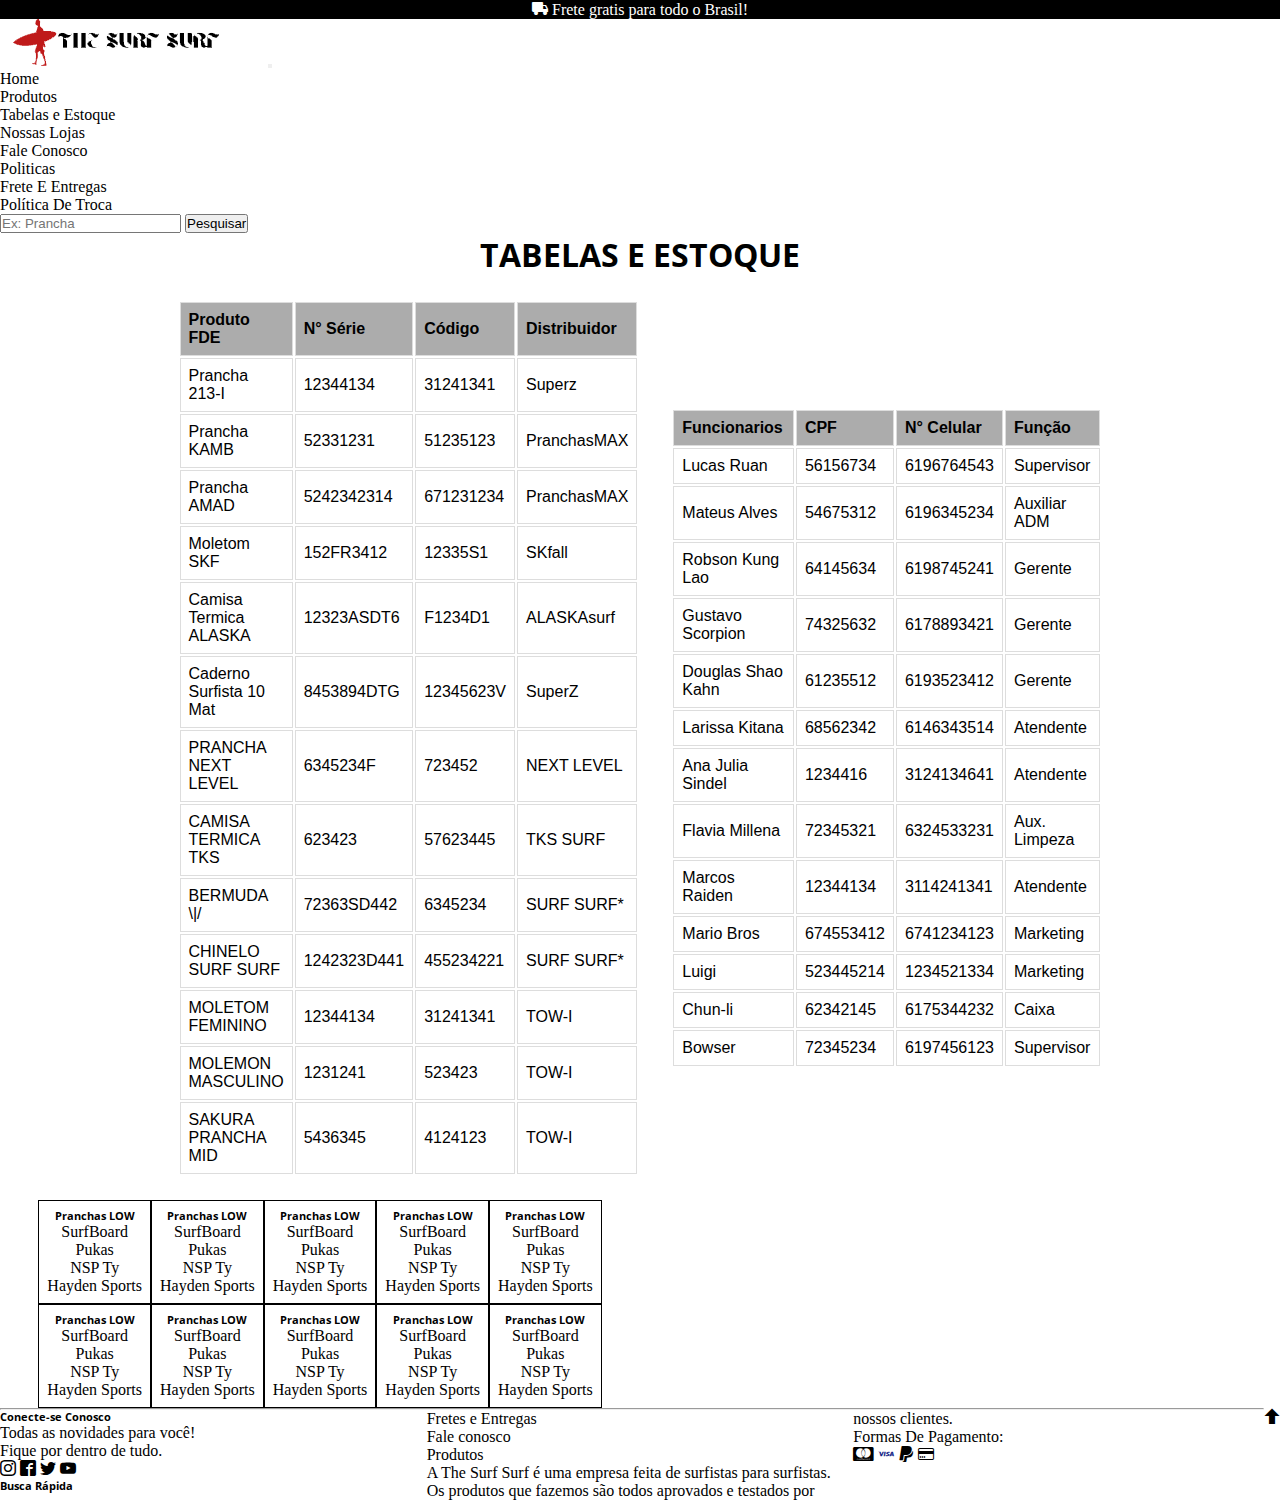
<file: tabelas.html>
<!DOCTYPE html>
<html lang="en">
<head>
  <meta charset="UTF-8">
  <meta http-equiv="X-UA-Compatible" content="IE=edge">
  <meta name="viewport" content="width=device-width, initial-scale=1.0">
  <title>Home</title>
  <link href="https://cdn.jsdelivr.net/npm/bootstrap@5.2.0-beta1/dist/css/bootstrap.min.css" rel="stylesheet" integrity="sha384-0evHe/X+R7YkIZDRvuzKMRqM+OrBnVFBL6DOitfPri4tjfHxaWutUpFmBp4vmVor" crossorigin="anonymous">
  <script src="https://cdn.jsdelivr.net/npm/bootstrap@5.2.0-beta1/dist/js/bootstrap.bundle.min.js" integrity="sha384-pprn3073KE6tl6bjs2QrFaJGz5/SUsLqktiwsUTF55Jfv3qYSDhgCecCxMW52nD2" crossorigin="anonymous"></script>
  <link rel="stylesheet" href="style.css">
  <link rel="stylesheet" href="icomoon-v1.0/style.css">
</head>
<body>
  <header>
    <div class="frete"><span class="icon-truck"></span> Frete gratis para todo o Brasil!</div>
    <nav class="navbar navbar-expand-lg bg-light">
      <div class="container-fluid">
        <a class="navbar-brand" href="index.html"><img src="images/THE SURF SURF (1).png" alt=""></a>
        <button class="navbar-toggler" type="button" data-bs-toggle="collapse" data-bs-target="#navbarSupportedContent" aria-controls="navbarSupportedContent" aria-expanded="false" aria-label="Toggle navigation">
          <span class="navbar-toggler-icon"></span>
        </button>
        <div class="collapse navbar-collapse" id="navbarSupportedContent">
          <ul class="navbar-nav me-auto mb-2 mb-lg-0">
            <li class="nav-item">
              <a class="nav-link active" aria-current="page" href="index.html">Home</a>
            </li>
            <li class="nav-item">
              <a class="nav-link" href="products.html">Produtos</a>
            </li>
            <li class="nav-item">
              <a class="nav-link" href="tabelas.html">Tabelas e Estoque</a>
            </li>
            <li class="nav-item">
              <a class="nav-link" href="lojas.html">Nossas Lojas</a>
            </li>
            <li class="nav-item">
              <a class="nav-link" href="fale-conosco.html">Fale Conosco</a>
            </li>
            <li class="nav-item dropdown">
              <a class="nav-link dropdown-toggle" href="#" id="navbarDropdown" role="button" data-bs-toggle="dropdown" aria-expanded="false">
                Politicas
              </a>
              <ul class="dropdown-menu" aria-labelledby="navbarDropdown">
                <li><a class="dropdown-item" href="frete.html">Frete E Entregas</a></li>
                <li><a class="dropdown-item" href="trocas.html">Política De Troca</a></li>

              </ul>
            </li>
          </ul>
          <form class="d-flex" role="search">
            <input class="form-control me-2" type="search" placeholder="Ex: Prancha" aria-label="Search">
            <button class="btn btn-dark" type="submit">Pesquisar</button>
          </form>
        </div>
      </div>
    </nav>
  </header>
  <main>
    <div>
      <div class="title-tables">
        <h1>TABELAS E ESTOQUE</h1>
      </div>
      <div>
        <div class="tables">
          <table id="table">
            <tr>
              <th>Produto FDE</th>
              <th>N° Série</th>
              <th>Código</th>
              <th>Distribuidor</th>
            </tr>
            <tr>
              <td>Prancha 213-I</td>
              <td>12344134</td>
              <td>31241341</td>
              <td>Superz</td>
            </tr>
            <tr>
              <td>Prancha KAMB</td>
              <td>52331231</td>
              <td>51235123</td>
              <td>PranchasMAX</td>
            </tr>
            <tr>
              <td>Prancha AMAD</td>
              <td>5242342314</td>
              <td>671231234</td>
              <td>PranchasMAX</td>
            </tr>
            <tr>
              <td>Moletom SKF</td>
              <td>152FR3412</td>
              <td>12335S1</td>
              <td>SKfall</td>
            </tr>
            <tr>
              <td>Camisa Termica ALASKA</td>
              <td>12323ASDT6</td>
              <td>F1234D1</td>
              <td>ALASKAsurf</td>
            </tr>
            <tr>
              <td>Caderno Surfista 10 Mat</td>
              <td>8453894DTG</td>
              <td>12345623V</td>
              <td>SuperZ</td>
            </tr>
            <tr>
              <td>PRANCHA NEXT LEVEL</td>
              <td>6345234F</td>
              <td>723452</td>
              <td>NEXT LEVEL</td>
            </tr>
            <tr>
              <td>CAMISA TERMICA TKS</td>
              <td>623423</td>
              <td>57623445</td>
              <td>TKS SURF</td>
            </tr>
            <tr>
              <td>BERMUDA \|/ </td>
              <td>72363SD442</td>
              <td>6345234</td>
              <td>SURF SURF*</td>
            </tr>
            <tr>
              <td>CHINELO SURF SURF </td>
              <td>1242323D441</td>
              <td>455234221</td>
              <td>SURF SURF*</td>
            </tr>
            <tr>
              <td>MOLETOM FEMININO </td>
              <td>12344134</td>
              <td>31241341</td>
              <td>TOW-I</td>
            </tr>
            <tr>
              <td>MOLEMON MASCULINO </td>
              <td>1231241</td>
              <td>523423</td>
              <td>TOW-I</td>
            </tr>
            <tr>
              <td>SAKURA PRANCHA MID</td>
              <td>5436345</td>
              <td>4124123</td>
              <td>TOW-I</td>
            </tr>
          </table>
          <table id="table">
            <tr>
              <th>Funcionarios</th>
              <th>CPF</th>
              <th>N° Celular</th>
              <th>Função</th>
            </tr>
            <tr>
              <td>Lucas Ruan</td>
              <td>56156734</td>
              <td>6196764543</td>
              <td>Supervisor</td>
            </tr>
            <tr>
              <td>Mateus Alves</td>
              <td>54675312</td>
              <td>6196345234</td>
              <td>Auxiliar ADM</td>
            </tr>
            <tr>
              <td>Robson Kung Lao</td>
              <td>64145634</td>
              <td>6198745241</td>
              <td>Gerente</td>
            </tr>
            <tr>
              <td>Gustavo Scorpion</td>
              <td>74325632</td>
              <td>6178893421</td>
              <td>Gerente</td>
            </tr>
            <tr>
              <td>Douglas Shao Kahn</td>
              <td>61235512</td>
              <td>6193523412</td>
              <td>Gerente</td>
            </tr>
            <tr>
              <td>Larissa Kitana</td>
              <td>68562342</td>
              <td>6146343514</td>
              <td>Atendente</td>
            </tr>
            <tr>
              <td>Ana Julia Sindel</td>
              <td>1234416</td>
              <td>3124134641</td>
              <td>Atendente</td>
            </tr>
            <tr>
              <td>Flavia Millena</td>
              <td>72345321</td>
              <td>6324533231</td>
              <td>Aux. Limpeza</td>
            </tr>
            <tr>
              <td>Marcos Raiden</td>
              <td>12344134</td>
              <td>3114241341</td>
              <td>Atendente</td>
            </tr>
            <tr>
              <td>Mario Bros</td>
              <td>674553412</td>
              <td>6741234123</td>
              <td>Marketing</td>
            </tr>
            <tr>
              <td>Luigi</td>
              <td>523445214</td>
              <td>1234521334</td>
              <td>Marketing</td>
            </tr>
            <tr>
              <td>Chun-li</td>
              <td>62342145</td>
              <td>6175344232</td>
              <td>Caixa</td>
            </tr>
            <tr>
              <td>Bowser</td>
              <td>72345234</td>
              <td>6197456123</td>
              <td>Supervisor</td>
            </tr>
          </table>
        </div>
      </div>
      <div>
        <div class="listas">
          <div class="lista">
            <ul><h6>Pranchas LOW</h6>
              <li>SurfBoard</li>
              <li>Pukas</li>
              <li>NSP Ty</li>
              <li>Hayden Sports</li>
            </ul>
          </div>
            <div class="lista">
              <ul><h6>Pranchas LOW</h6>
                <li>SurfBoard</li>
                <li>Pukas</li>
                <li>NSP Ty</li>
                <li>Hayden Sports</li>
              </ul>
            </div>
            <div class="lista">
              <ul><h6>Pranchas LOW</h6>
                <li>SurfBoard</li>
                <li>Pukas</li>
                <li>NSP Ty</li>
                <li>Hayden Sports</li>
              </ul>
            </div>
            <div class="lista">
              <ul><h6>Pranchas LOW</h6>
                <li>SurfBoard</li>
                <li>Pukas</li>
                <li>NSP Ty</li>
                <li>Hayden Sports</li>
              </ul>
            </div>
            <div class="lista">
              <ul><h6>Pranchas LOW</h6>
                <li>SurfBoard</li>
                <li>Pukas</li>
                <li>NSP Ty</li>
                <li>Hayden Sports</li>
              </ul>
            </div>
            <div class="lista">
              <ul><h6>Pranchas LOW</h6>
                <li>SurfBoard</li>
                <li>Pukas</li>
                <li>NSP Ty</li>
                <li>Hayden Sports</li>
              </ul>
            </div>
            <div class="lista">
              <ul><h6>Pranchas LOW</h6>
                <li>SurfBoard</li>
                <li>Pukas</li>
                <li>NSP Ty</li>
                <li>Hayden Sports</li>
              </ul>
            </div>
            <div class="lista">
              <ul><h6>Pranchas LOW</h6>
                <li>SurfBoard</li>
                <li>Pukas</li>
                <li>NSP Ty</li>
                <li>Hayden Sports</li>
              </ul>
            </div>
            <div class="lista">
              <ul><h6>Pranchas LOW</h6>
                <li>SurfBoard</li>
                <li>Pukas</li>
                <li>NSP Ty</li>
                <li>Hayden Sports</li>
              </ul>
            </div>
            <div class="lista">
              <ul><h6>Pranchas LOW</h6>
                <li>SurfBoard</li>
                <li>Pukas</li>
                <li>NSP Ty</li>
                <li>Hayden Sports</li>
              </ul>
              
            </div>
        </div>
        
      </div>
      
    </div>
    <div class="button-top">
      <a href="#" onclick="scrolltop()" class="btn btn-dark"><span class="icon-arrow-up"></span></a>
    </div>
  </main>
  <hr>
  <footer>
    <div id="footer">
      <ul>
        <li><h6>Conecte-se Conosco</h6></li>
        <li>Todas as novidades para você!</li>
        <li><div>Fique por dentro de tudo.</div></li>
        <li>
        <div class="social-icons"><a href="https://www.instagram.com" target="_blank"><span class="icon-instagram"></a> <a href="https://www.facebook.com" target="_blank"></span><span class="icon-facebook"></span></a> <a href="https://www.twitter.com" target="_blank"><span class="icon-tweet"></span></a> <a href="https://www.youtube.com" target="_blank"><span class="icon-youtube"></span></a></div>
  
      </ul>
      <ul>
        <li><h6>Busca Rápida</h6></li>
        <li><a href="frete.html">Fretes e Entregas</a></li>
        <li><a href="fale-conosco.html">Fale conosco</a></li>
        
      </ul>
      <ul>
        <li><a href="products.html">Produtos</a></li>
        <li>
          A The Surf Surf é uma empresa feita de surfistas para surfistas. Os produtos que fazemos são todos aprovados e testados por nossos clientes.
          </li>
          <li>Formas De Pagamento:</li>
          <li><div class="payment-icons">
            <span class="icon-cc-mastercard"></span>
              <span class="icon-visa"></span>
              <span class="icon-paypal"></span>
              <span class="icon-credit-card"></span>
          </div></li>
      </ul>
      </div>
    </div>
  </footer>
</body>
</html>
</file>
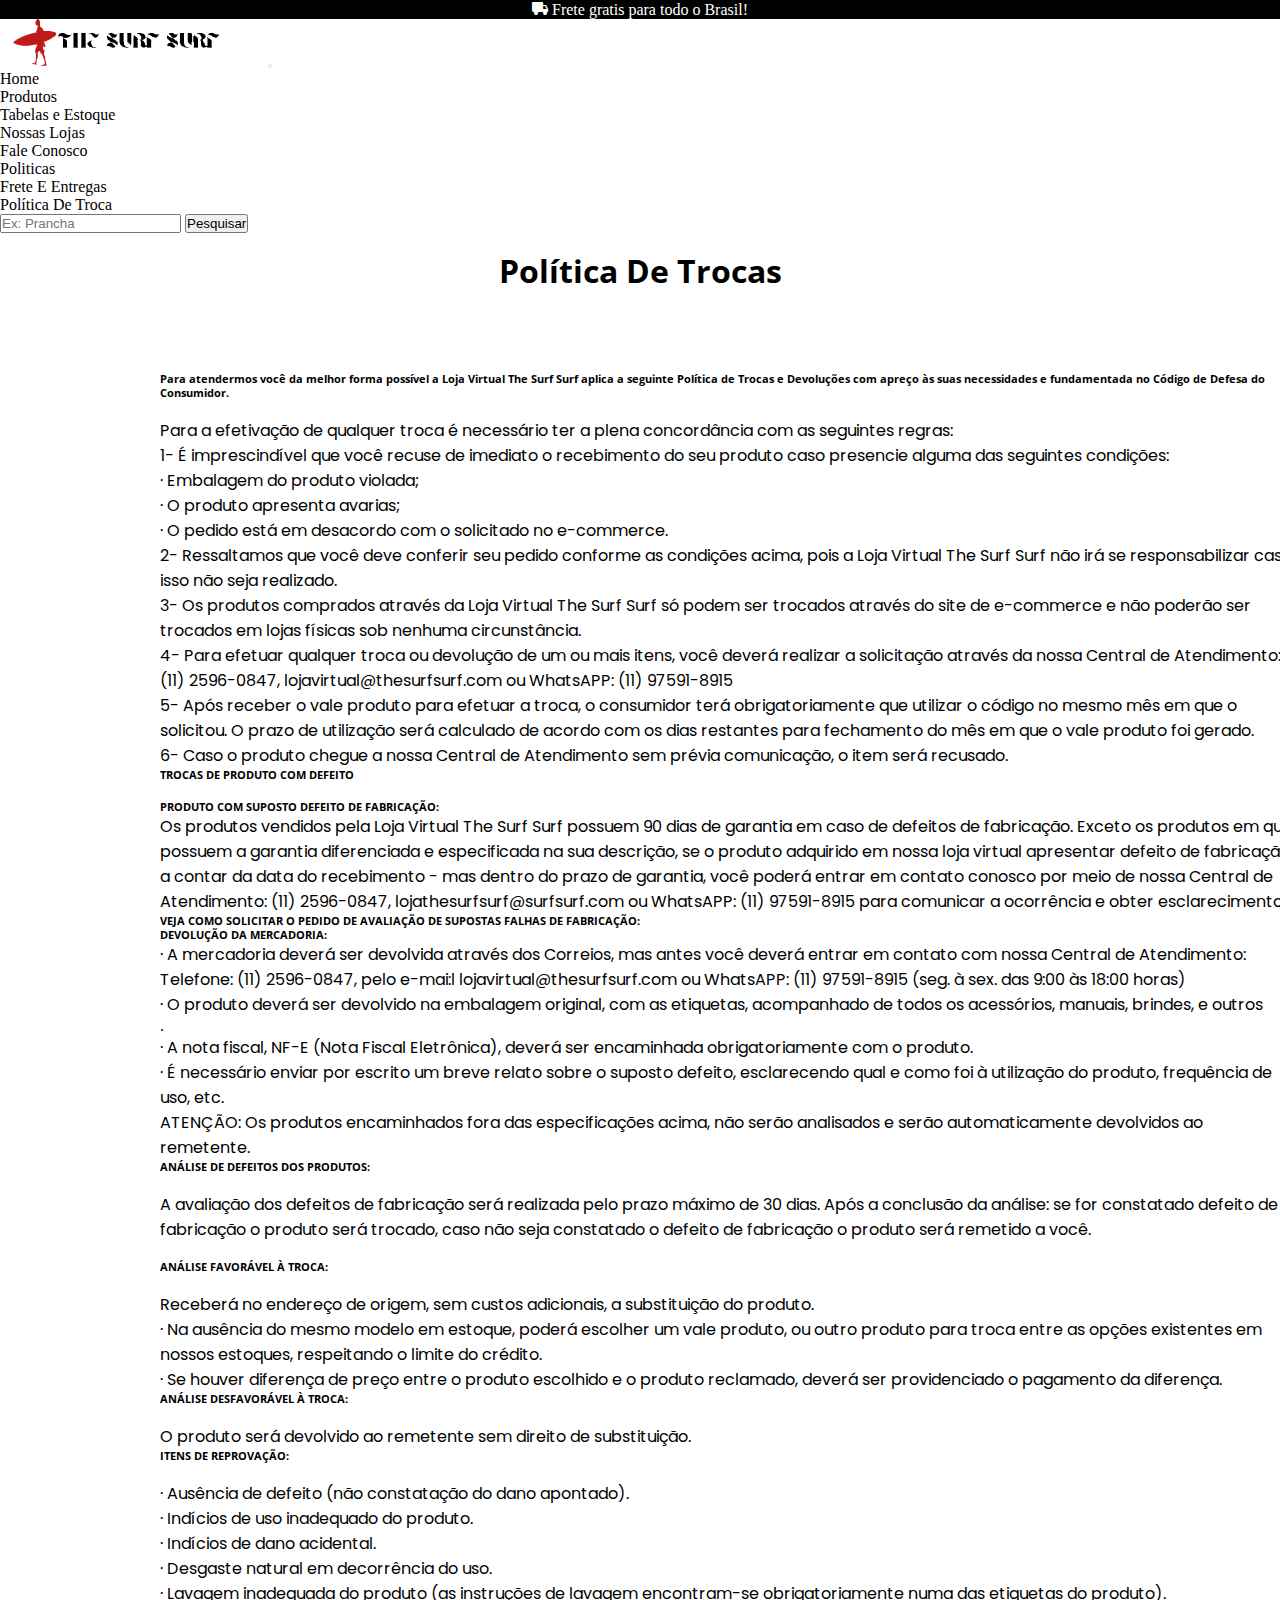
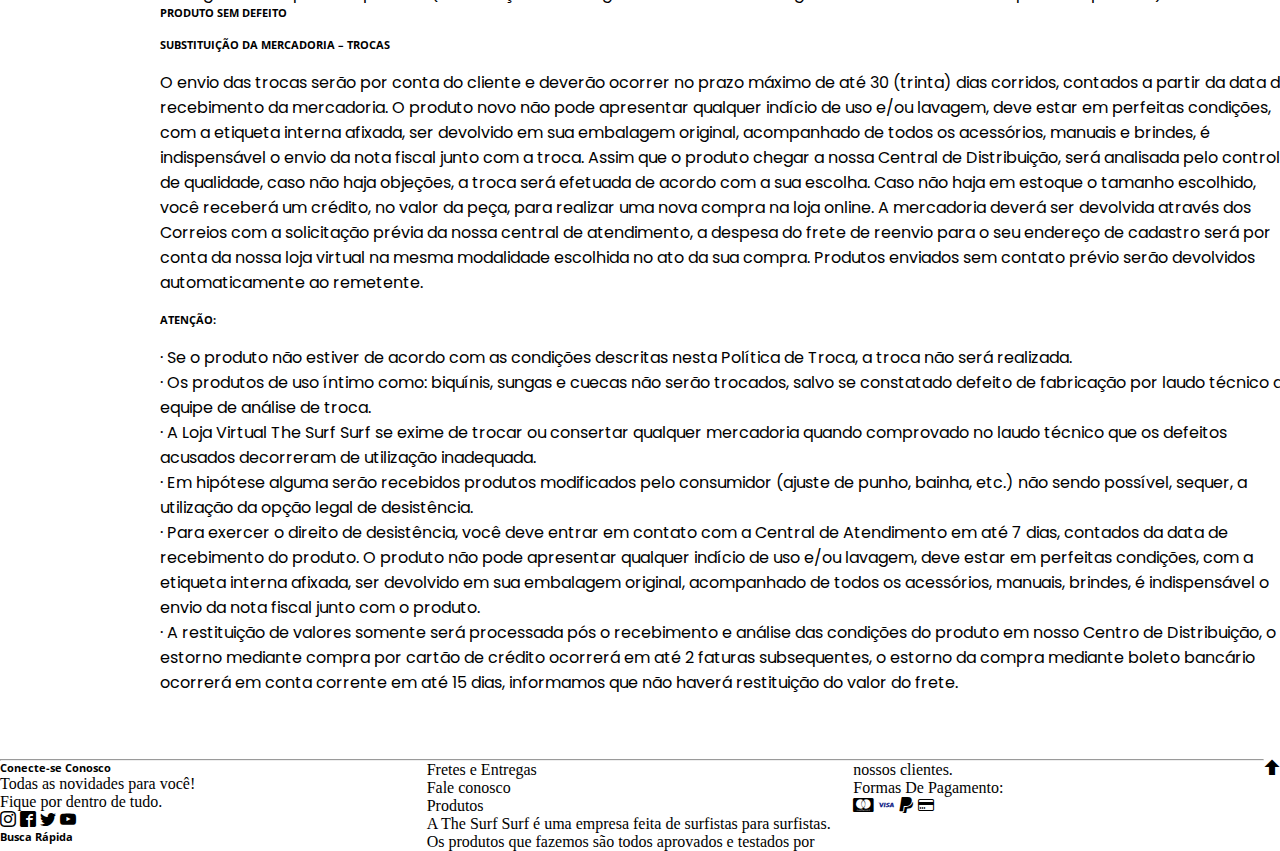
<file: trocas.html>
<!DOCTYPE html>
<html lang="en">
<head>
  <meta charset="UTF-8">
  <meta http-equiv="X-UA-Compatible" content="IE=edge">
  <meta name="viewport" content="width=device-width, initial-scale=1.0">
  <title>The Surf Surf - Loja Oficial The Surf Surf</title>
  <link href="https://cdn.jsdelivr.net/npm/bootstrap@5.2.0-beta1/dist/css/bootstrap.min.css" rel="stylesheet" integrity="sha384-0evHe/X+R7YkIZDRvuzKMRqM+OrBnVFBL6DOitfPri4tjfHxaWutUpFmBp4vmVor" crossorigin="anonymous">
  <script src="https://cdn.jsdelivr.net/npm/bootstrap@5.2.0-beta1/dist/js/bootstrap.bundle.min.js" integrity="sha384-pprn3073KE6tl6bjs2QrFaJGz5/SUsLqktiwsUTF55Jfv3qYSDhgCecCxMW52nD2" crossorigin="anonymous"></script>
  <link rel="stylesheet" href="style.css">
  <link rel="stylesheet" href="icomoon-v1.0/style.css">
  <script>
    window.lbWhatsappWidgetSettings = {
     "avatar_url": "images/Design_sem_nome-removebg-preview.png",
     "brand_name": "The Surf Surf",
     "button_background_color": "#000000",
     "button_rounded_corners": "4",
     "button_text": "Fale Conosco",
     "cta_text": "Vamos Conversar!",
     "input_color": "#000000",
     "welcome_text": "Olá, Como Posso Te Ajudar?",
     "wa_phone": "34602256248"
  };
  </script>
  <script src="https://static.landbot.io/livechat-widget/index.js" defer ></script>
</head>
<body>
  <header>
    <div class="frete"><span class="icon-truck"></span> Frete gratis para todo o Brasil!</div>
    <nav class="navbar navbar-expand-lg bg-light">
      <div class="container-fluid">
        <a class="navbar-brand" href="index.html"><img src="images/THE SURF SURF (1).png" alt=""></a>
        <button class="navbar-toggler" type="button" data-bs-toggle="collapse" data-bs-target="#navbarSupportedContent" aria-controls="navbarSupportedContent" aria-expanded="false" aria-label="Toggle navigation">
          <span class="navbar-toggler-icon"></span>
        </button>
        <div class="collapse navbar-collapse" id="navbarSupportedContent">
          <ul class="navbar-nav me-auto mb-2 mb-lg-0">
            <li class="nav-item">
              <a class="nav-link active" aria-current="page" href="index.html">Home</a>
            </li>
            <li class="nav-item">
              <a class="nav-link" href="products.html">Produtos</a>
            </li>
            <li class="nav-item">
              <a class="nav-link" href="tabelas.html">Tabelas e Estoque</a>
            </li>
            <li class="nav-item">
              <a class="nav-link" href="lojas.html">Nossas Lojas</a>
            </li>
            <li class="nav-item">
              <a class="nav-link" href="fale-conosco.html">Fale Conosco</a>
            </li>
            <li class="nav-item dropdown">
              <a class="nav-link dropdown-toggle" href="#" id="navbarDropdown" role="button" data-bs-toggle="dropdown" aria-expanded="false">
                Politicas
              </a>
              <ul class="dropdown-menu" aria-labelledby="navbarDropdown">
                <li><a class="dropdown-item" href="frete.html">Frete E Entregas</a></li>
                <li><a class="dropdown-item" href="trocas.html">Política De Troca</a></li>

              </ul>
            </li>
          </ul>
          <form class="d-flex" role="search">
            <input class="form-control me-2" type="search" placeholder="Ex: Prancha" aria-label="Search">
            <button class="btn btn-dark" type="submit">Pesquisar</button>
          </form>
        </div>
      </div>
    </nav>
  </header>
  <main>
    <div>
      <div class="title-frete">
        <h1>Política De Trocas</h1>
      </div>
      <div class="texts-frete">
        <h6>Para atendermos você da melhor forma possível a Loja Virtual The Surf Surf aplica a seguinte Política de Trocas e Devoluções com apreço às suas necessidades e fundamentada no Código de Defesa do Consumidor.</h6><br>

        <p>Para a efetivação de qualquer troca é necessário ter a plena concordância com as seguintes regras:</p>

        <p>1- É imprescindível que você recuse de imediato o recebimento do seu produto caso presencie alguma das seguintes condições:</p>
        
        <p>· Embalagem do produto violada;</p>
        
        <p>· O produto apresenta avarias;</p>
        
        <p>· O pedido está em desacordo com o solicitado no e-commerce.</p>
        
        
        <p>2- Ressaltamos que você deve conferir seu pedido conforme as condições acima, pois a Loja Virtual The Surf Surf não irá se responsabilizar caso isso não seja realizado.</p>
        
        <p>3- Os produtos comprados através da Loja Virtual The Surf Surf só podem ser trocados através do site de e-commerce e não poderão ser trocados em lojas físicas sob nenhuma circunstância.</p>
        
        <p>4- Para efetuar qualquer troca ou devolução de um ou mais itens, você deverá realizar a solicitação através da nossa Central de Atendimento: (11) 2596-0847, lojavirtual@thesurfsurf.com ou WhatsAPP: (11) 97591-8915</p>
        
        <p>5- Após receber o vale produto para efetuar a troca, o consumidor terá obrigatoriamente que utilizar o código no mesmo mês em que o solicitou. O prazo de utilização será calculado de acordo com os dias restantes para fechamento do mês em que o vale produto foi gerado.</p>
        
        <p>6- Caso o produto chegue a nossa Central de Atendimento sem prévia comunicação, o item será recusado.</p>
        
        <h6>TROCAS DE PRODUTO COM DEFEITO</h6><br>
        
        <h6>PRODUTO COM SUPOSTO DEFEITO DE FABRICAÇÃO:</h6>
        
        <p>Os produtos vendidos pela Loja Virtual The Surf Surf possuem 90 dias de garantia em caso de defeitos de fabricação. Exceto os produtos em que possuem a garantia diferenciada e especificada na sua descrição, se o produto adquirido em nossa loja virtual apresentar defeito de fabricação, a contar da data do recebimento - mas dentro do prazo de garantia, você poderá entrar em contato conosco por meio de nossa Central de Atendimento: (11) 2596-0847, lojathesurfsurf@surfsurf.com ou WhatsAPP: (11) 97591-8915 para comunicar a ocorrência e obter esclarecimentos.</p> 
        
        <h6>VEJA COMO SOLICITAR O PEDIDO DE AVALIAÇÃO DE SUPOSTAS FALHAS DE FABRICAÇÃO:</h6>
        
        
        <h6>DEVOLUÇÃO DA MERCADORIA:</h6>
        
        <P>
          <p>· A mercadoria deverá ser devolvida através dos Correios, mas antes você deverá entrar em contato com nossa Central de Atendimento: Telefone: (11) 2596-0847, pelo e-mai:l lojavirtual@thesurfsurf.com ou WhatsAPP: (11) 97591-8915 (seg. à sex. das 9:00 às 18:00 horas)</p>
        </P>
        
        <P>· O produto deverá ser devolvido na embalagem original, com as etiquetas, acompanhado de todos os acessórios, manuais, brindes, e outros</P>.
        
        <P>· A nota fiscal, NF-E (Nota Fiscal Eletrônica), deverá ser encaminhada obrigatoriamente com o produto.</P>
        
        <P>· É necessário enviar por escrito um breve relato sobre o suposto defeito, esclarecendo qual e como foi à utilização do produto, frequência de uso, etc.</P>
        
        <P>ATENÇÃO: Os produtos encaminhados fora das especificações acima, não serão analisados e serão automaticamente devolvidos ao remetente. </P>
        
        <h6>ANÁLISE DE DEFEITOS DOS PRODUTOS:</h6><br>
        
        <p>A avaliação dos defeitos de fabricação será realizada pelo prazo máximo de 30 dias. Após a conclusão da análise: se for constatado defeito de fabricação o produto será trocado, caso não seja constatado o defeito de fabricação o produto será remetido a você.</p><br>
        
         <h6>ANÁLISE FAVORÁVEL À TROCA:</h6><br>
        
        <p>Receberá no endereço de origem, sem custos adicionais, a substituição do produto.</p>
        
        <p>· Na ausência do mesmo modelo em estoque, poderá escolher um vale produto, ou outro produto para troca entre as opções existentes em nossos estoques, respeitando o limite do crédito.</p>
        
        <p>· Se houver diferença de preço entre o produto escolhido e o produto reclamado, deverá ser providenciado o pagamento da diferença.</p>
        
        <h6>ANÁLISE DESFAVORÁVEL À TROCA:</h6><br>
        
        <p>O produto será devolvido ao remetente sem direito de substituição.</p>
        
         
        
        <h6>ITENS DE REPROVAÇÃO:</h6><br>
        
        <p>· Ausência de defeito (não constatação do dano apontado).</p>
        
        <p>· Indícios de uso inadequado do produto.</p>
        
        <p>· Indícios de dano acidental.</p>
        
        <p>· Desgaste natural em decorrência do uso.</p>
        
        <p>· Lavagem inadequada do produto (as instruções de lavagem encontram-se obrigatoriamente numa das etiquetas do produto).</p>
        
        
        <h6>PRODUTO SEM DEFEITO</h6><br>
        
        
        <h6>SUBSTITUIÇÃO DA MERCADORIA – TROCAS</h6><br>
        
        <p>
          O envio das trocas serão por conta do cliente e deverão ocorrer no prazo máximo de até 30 (trinta) dias corridos, contados a partir da data de recebimento da mercadoria. O produto novo não pode apresentar qualquer indício de uso e/ou lavagem, deve estar em perfeitas condições, com a etiqueta interna afixada, ser devolvido em sua embalagem original, acompanhado de todos os acessórios, manuais e brindes, é indispensável o envio da nota fiscal junto com a troca.
          
          Assim que o produto chegar a nossa Central de Distribuição, será analisada pelo controle de qualidade, caso não haja objeções, a troca será efetuada de acordo com a sua escolha.
          
          Caso não haja em estoque o tamanho escolhido, você receberá um crédito, no valor da peça, para realizar uma nova compra na loja online.
          
          A mercadoria deverá ser devolvida através dos Correios com a solicitação prévia da nossa central de atendimento, a despesa do frete de reenvio para o seu endereço de cadastro será por conta da nossa loja virtual na mesma modalidade escolhida no ato da sua compra.
          
          Produtos enviados sem contato prévio serão devolvidos automaticamente ao remetente.
        </p>
        
        <br>
        <h6>ATENÇÃO:</h6><br>
        
        <p>· Se o produto não estiver de acordo com as condições descritas nesta Política de Troca, a troca não será realizada.</p>
        
        <p>· Os produtos de uso íntimo como: biquínis, sungas e cuecas não serão trocados, salvo se constatado defeito de fabricação por laudo técnico da equipe de análise de troca.</p>
        
        <p>· A Loja Virtual The Surf Surf se exime de trocar ou consertar qualquer mercadoria quando comprovado no laudo técnico que os defeitos acusados decorreram de utilização inadequada.</p>
        
        <p>· Em hipótese alguma serão recebidos produtos modificados pelo consumidor (ajuste de punho, bainha, etc.) não sendo possível, sequer, a utilização da opção legal de desistência.</p>
        
        <p>· Para exercer o direito de desistência, você deve entrar em contato com a Central de Atendimento em até 7 dias, contados da data de recebimento do produto. O produto não pode apresentar qualquer indício de uso e/ou lavagem, deve estar em perfeitas condições, com a etiqueta interna afixada, ser devolvido em sua embalagem original, acompanhado de todos os acessórios, manuais, brindes, é indispensável o envio da nota fiscal junto com o produto.</p>
        
        <p>· A restituição de valores somente será processada pós o recebimento e análise das condições do produto em nosso Centro de Distribuição, o estorno mediante compra por cartão de crédito ocorrerá em até 2 faturas subsequentes, o estorno da compra mediante boleto bancário ocorrerá em conta corrente em até 15 dias, informamos que não haverá restituição do valor do frete.</p>
      </div>
      <div class="button-top">
        <a href="#" onclick="scrolltop()" class="btn btn-dark"><span class="icon-arrow-up"></span></a>
      </div>
    </div>

  </main>
  <hr>
<footer>
  <div id="footer">
    <ul>
      <li><h6>Conecte-se Conosco</h6></li>
      <li>Todas as novidades para você!</li>
      <li><div>Fique por dentro de tudo.</div></li>
      <li>
      <div class="social-icons"><a href="https://www.instagram.com" target="_blank"><span class="icon-instagram"></a> <a href="https://www.facebook.com" target="_blank"></span><span class="icon-facebook"></span></a> <a href="https://www.twitter.com" target="_blank"><span class="icon-tweet"></span></a> <a href="https://www.youtube.com" target="_blank"><span class="icon-youtube"></span></a></div>

    </ul>
    <ul>
      <li><h6>Busca Rápida</h6></li>
      <li><a href="frete.html">Fretes e Entregas</a></li>
      <li><a href="fale-conosco.html">Fale conosco</a></li>
      
    </ul>
    <ul>
      <li><a href="products.html">Produtos</a></li>
      <li>
        A The Surf Surf é uma empresa feita de surfistas para surfistas. Os produtos que fazemos são todos aprovados e testados por nossos clientes.
        </li>
        <li>Formas De Pagamento:</li>
        <li><div class="payment-icons">
          <span class="icon-cc-mastercard"></span>
            <span class="icon-visa"></span>
            <span class="icon-paypal"></span>
            <span class="icon-credit-card"></span>
        </div></li>
    </ul>
    </div>
  </div>
</footer>
</body>
</html>
</file>
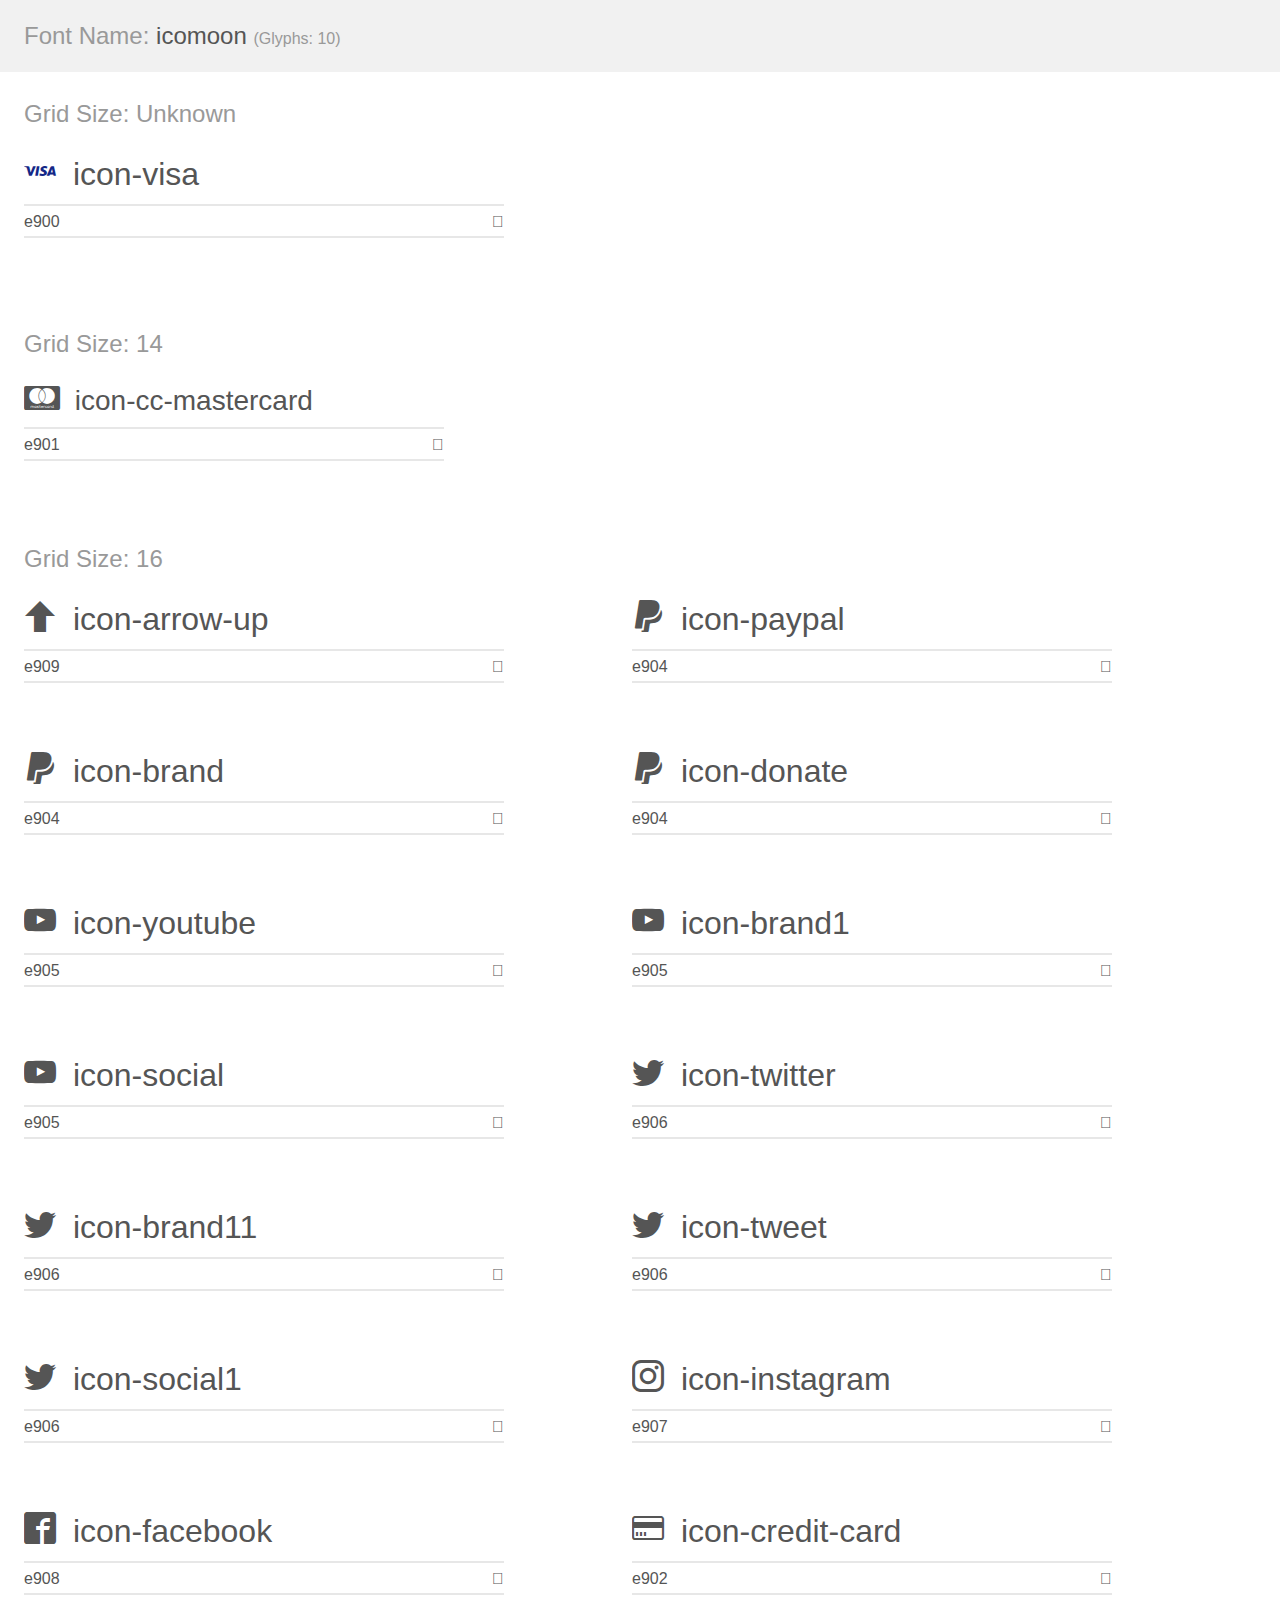
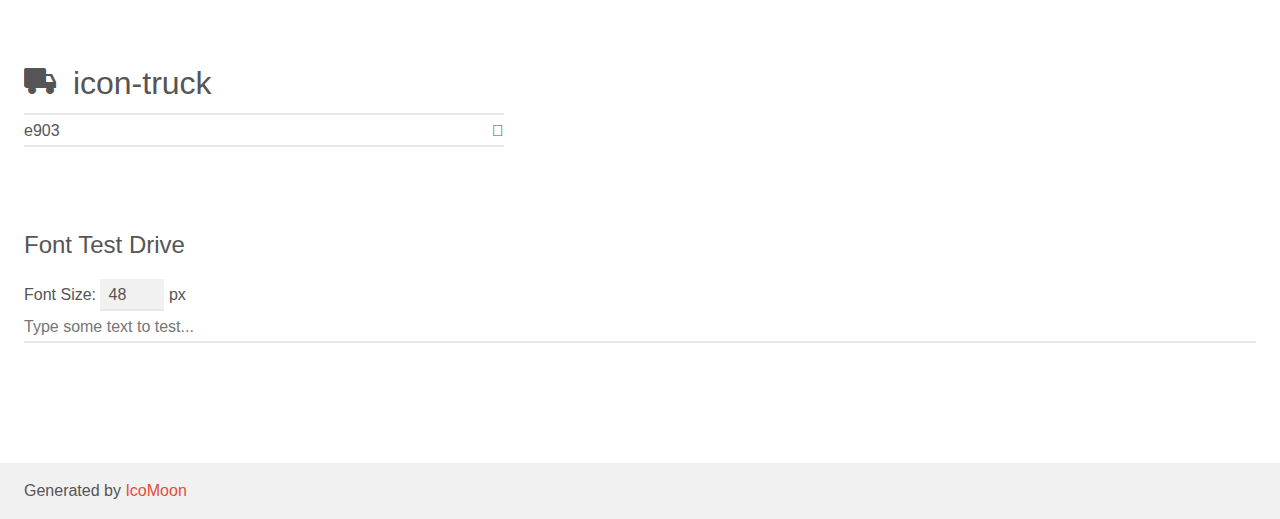
<file: icomoon-v1.0/demo.html>
<!doctype html>
<html>
<head>
    <meta charset="utf-8">
    <title>IcoMoon Demo</title>
    <meta name="description" content="An Icon Font Generated By IcoMoon.io">
    <meta name="viewport" content="width=device-width, initial-scale=1">
    <link rel="stylesheet" href="demo-files/demo.css">
    <link rel="stylesheet" href="style.css"></head>
<body>
    <div class="bgc1 clearfix">
        <h1 class="mhmm mvm"><span class="fgc1">Font Name:</span> icomoon <small class="fgc1">(Glyphs:&nbsp;10)</small></h1>
    </div>
    <div class="clearfix mhl ptl">
        <h1 class="mvm mtn fgc1">Grid Size: Unknown</h1>
        <div class="glyph fs1">
            <div class="clearfix bshadow0 pbs">
                <span class="icon-visa"></span>
                <span class="mls"> icon-visa</span>
            </div>
            <fieldset class="fs0 size1of1 clearfix hidden-false">
                <input type="text" readonly value="e900" class="unit size1of2" />
                <input type="text" maxlength="1" readonly value="&#xe900;" class="unitRight size1of2 talign-right" />
            </fieldset>
            <div class="fs0 bshadow0 clearfix hidden-true">
                <span class="unit pvs fgc1">liga: </span>
                <input type="text" readonly value="" class="liga unitRight" />
            </div>
        </div>
    </div>
    <div class="clearfix mhl ptl">
        <h1 class="mvm mtn fgc1">Grid Size: 14</h1>
        <div class="glyph fs2">
            <div class="clearfix bshadow0 pbs">
                <span class="icon-cc-mastercard"></span>
                <span class="mls"> icon-cc-mastercard</span>
            </div>
            <fieldset class="fs0 size1of1 clearfix hidden-false">
                <input type="text" readonly value="e901" class="unit size1of2" />
                <input type="text" maxlength="1" readonly value="&#xe901;" class="unitRight size1of2 talign-right" />
            </fieldset>
            <div class="fs0 bshadow0 clearfix hidden-true">
                <span class="unit pvs fgc1">liga: </span>
                <input type="text" readonly value="" class="liga unitRight" />
            </div>
        </div>
    </div>
    <div class="clearfix mhl ptl">
        <h1 class="mvm mtn fgc1">Grid Size: 16</h1>
        <div class="glyph fs3">
            <div class="clearfix bshadow0 pbs">
                <span class="icon-arrow-up"></span>
                <span class="mls"> icon-arrow-up</span>
            </div>
            <fieldset class="fs0 size1of1 clearfix hidden-false">
                <input type="text" readonly value="e909" class="unit size1of2" />
                <input type="text" maxlength="1" readonly value="&#xe909;" class="unitRight size1of2 talign-right" />
            </fieldset>
            <div class="fs0 bshadow0 clearfix hidden-true">
                <span class="unit pvs fgc1">liga: </span>
                <input type="text" readonly value="" class="liga unitRight" />
            </div>
        </div>
        <div class="glyph fs3">
            <div class="clearfix bshadow0 pbs">
                <span class="icon-paypal"></span>
                <span class="mls"> icon-paypal</span>
            </div>
            <fieldset class="fs0 size1of1 clearfix hidden-false">
                <input type="text" readonly value="e904" class="unit size1of2" />
                <input type="text" maxlength="1" readonly value="&#xe904;" class="unitRight size1of2 talign-right" />
            </fieldset>
            <div class="fs0 bshadow0 clearfix hidden-true">
                <span class="unit pvs fgc1">liga: </span>
                <input type="text" readonly value="" class="liga unitRight" />
            </div>
        </div>
        <div class="glyph fs3">
            <div class="clearfix bshadow0 pbs">
                <span class="icon-brand"></span>
                <span class="mls"> icon-brand</span>
            </div>
            <fieldset class="fs0 size1of1 clearfix hidden-false">
                <input type="text" readonly value="e904" class="unit size1of2" />
                <input type="text" maxlength="1" readonly value="&#xe904;" class="unitRight size1of2 talign-right" />
            </fieldset>
            <div class="fs0 bshadow0 clearfix hidden-true">
                <span class="unit pvs fgc1">liga: </span>
                <input type="text" readonly value="" class="liga unitRight" />
            </div>
        </div>
        <div class="glyph fs3">
            <div class="clearfix bshadow0 pbs">
                <span class="icon-donate"></span>
                <span class="mls"> icon-donate</span>
            </div>
            <fieldset class="fs0 size1of1 clearfix hidden-false">
                <input type="text" readonly value="e904" class="unit size1of2" />
                <input type="text" maxlength="1" readonly value="&#xe904;" class="unitRight size1of2 talign-right" />
            </fieldset>
            <div class="fs0 bshadow0 clearfix hidden-true">
                <span class="unit pvs fgc1">liga: </span>
                <input type="text" readonly value="" class="liga unitRight" />
            </div>
        </div>
        <div class="glyph fs3">
            <div class="clearfix bshadow0 pbs">
                <span class="icon-youtube"></span>
                <span class="mls"> icon-youtube</span>
            </div>
            <fieldset class="fs0 size1of1 clearfix hidden-false">
                <input type="text" readonly value="e905" class="unit size1of2" />
                <input type="text" maxlength="1" readonly value="&#xe905;" class="unitRight size1of2 talign-right" />
            </fieldset>
            <div class="fs0 bshadow0 clearfix hidden-true">
                <span class="unit pvs fgc1">liga: </span>
                <input type="text" readonly value="" class="liga unitRight" />
            </div>
        </div>
        <div class="glyph fs3">
            <div class="clearfix bshadow0 pbs">
                <span class="icon-brand1"></span>
                <span class="mls"> icon-brand1</span>
            </div>
            <fieldset class="fs0 size1of1 clearfix hidden-false">
                <input type="text" readonly value="e905" class="unit size1of2" />
                <input type="text" maxlength="1" readonly value="&#xe905;" class="unitRight size1of2 talign-right" />
            </fieldset>
            <div class="fs0 bshadow0 clearfix hidden-true">
                <span class="unit pvs fgc1">liga: </span>
                <input type="text" readonly value="" class="liga unitRight" />
            </div>
        </div>
        <div class="glyph fs3">
            <div class="clearfix bshadow0 pbs">
                <span class="icon-social"></span>
                <span class="mls"> icon-social</span>
            </div>
            <fieldset class="fs0 size1of1 clearfix hidden-false">
                <input type="text" readonly value="e905" class="unit size1of2" />
                <input type="text" maxlength="1" readonly value="&#xe905;" class="unitRight size1of2 talign-right" />
            </fieldset>
            <div class="fs0 bshadow0 clearfix hidden-true">
                <span class="unit pvs fgc1">liga: </span>
                <input type="text" readonly value="" class="liga unitRight" />
            </div>
        </div>
        <div class="glyph fs3">
            <div class="clearfix bshadow0 pbs">
                <span class="icon-twitter"></span>
                <span class="mls"> icon-twitter</span>
            </div>
            <fieldset class="fs0 size1of1 clearfix hidden-false">
                <input type="text" readonly value="e906" class="unit size1of2" />
                <input type="text" maxlength="1" readonly value="&#xe906;" class="unitRight size1of2 talign-right" />
            </fieldset>
            <div class="fs0 bshadow0 clearfix hidden-true">
                <span class="unit pvs fgc1">liga: </span>
                <input type="text" readonly value="" class="liga unitRight" />
            </div>
        </div>
        <div class="glyph fs3">
            <div class="clearfix bshadow0 pbs">
                <span class="icon-brand11"></span>
                <span class="mls"> icon-brand11</span>
            </div>
            <fieldset class="fs0 size1of1 clearfix hidden-false">
                <input type="text" readonly value="e906" class="unit size1of2" />
                <input type="text" maxlength="1" readonly value="&#xe906;" class="unitRight size1of2 talign-right" />
            </fieldset>
            <div class="fs0 bshadow0 clearfix hidden-true">
                <span class="unit pvs fgc1">liga: </span>
                <input type="text" readonly value="" class="liga unitRight" />
            </div>
        </div>
        <div class="glyph fs3">
            <div class="clearfix bshadow0 pbs">
                <span class="icon-tweet"></span>
                <span class="mls"> icon-tweet</span>
            </div>
            <fieldset class="fs0 size1of1 clearfix hidden-false">
                <input type="text" readonly value="e906" class="unit size1of2" />
                <input type="text" maxlength="1" readonly value="&#xe906;" class="unitRight size1of2 talign-right" />
            </fieldset>
            <div class="fs0 bshadow0 clearfix hidden-true">
                <span class="unit pvs fgc1">liga: </span>
                <input type="text" readonly value="" class="liga unitRight" />
            </div>
        </div>
        <div class="glyph fs3">
            <div class="clearfix bshadow0 pbs">
                <span class="icon-social1"></span>
                <span class="mls"> icon-social1</span>
            </div>
            <fieldset class="fs0 size1of1 clearfix hidden-false">
                <input type="text" readonly value="e906" class="unit size1of2" />
                <input type="text" maxlength="1" readonly value="&#xe906;" class="unitRight size1of2 talign-right" />
            </fieldset>
            <div class="fs0 bshadow0 clearfix hidden-true">
                <span class="unit pvs fgc1">liga: </span>
                <input type="text" readonly value="" class="liga unitRight" />
            </div>
        </div>
        <div class="glyph fs3">
            <div class="clearfix bshadow0 pbs">
                <span class="icon-instagram"></span>
                <span class="mls"> icon-instagram</span>
            </div>
            <fieldset class="fs0 size1of1 clearfix hidden-false">
                <input type="text" readonly value="e907" class="unit size1of2" />
                <input type="text" maxlength="1" readonly value="&#xe907;" class="unitRight size1of2 talign-right" />
            </fieldset>
            <div class="fs0 bshadow0 clearfix hidden-true">
                <span class="unit pvs fgc1">liga: </span>
                <input type="text" readonly value="" class="liga unitRight" />
            </div>
        </div>
        <div class="glyph fs3">
            <div class="clearfix bshadow0 pbs">
                <span class="icon-facebook"></span>
                <span class="mls"> icon-facebook</span>
            </div>
            <fieldset class="fs0 size1of1 clearfix hidden-false">
                <input type="text" readonly value="e908" class="unit size1of2" />
                <input type="text" maxlength="1" readonly value="&#xe908;" class="unitRight size1of2 talign-right" />
            </fieldset>
            <div class="fs0 bshadow0 clearfix hidden-true">
                <span class="unit pvs fgc1">liga: </span>
                <input type="text" readonly value="" class="liga unitRight" />
            </div>
        </div>
        <div class="glyph fs3">
            <div class="clearfix bshadow0 pbs">
                <span class="icon-credit-card"></span>
                <span class="mls"> icon-credit-card</span>
            </div>
            <fieldset class="fs0 size1of1 clearfix hidden-false">
                <input type="text" readonly value="e902" class="unit size1of2" />
                <input type="text" maxlength="1" readonly value="&#xe902;" class="unitRight size1of2 talign-right" />
            </fieldset>
            <div class="fs0 bshadow0 clearfix hidden-true">
                <span class="unit pvs fgc1">liga: </span>
                <input type="text" readonly value="" class="liga unitRight" />
            </div>
        </div>
        <div class="glyph fs3">
            <div class="clearfix bshadow0 pbs">
                <span class="icon-truck"></span>
                <span class="mls"> icon-truck</span>
            </div>
            <fieldset class="fs0 size1of1 clearfix hidden-false">
                <input type="text" readonly value="e903" class="unit size1of2" />
                <input type="text" maxlength="1" readonly value="&#xe903;" class="unitRight size1of2 talign-right" />
            </fieldset>
            <div class="fs0 bshadow0 clearfix hidden-true">
                <span class="unit pvs fgc1">liga: </span>
                <input type="text" readonly value="" class="liga unitRight" />
            </div>
        </div>
    </div>

    <!--[if gt IE 8]><!-->
    <div class="mhl clearfix mbl">
        <h1>Font Test Drive</h1>
        <label>
            Font Size: <input id="fontSize" type="number" class="textbox0 mbm"
            min="8" value="48" />
            px
        </label>
        <input id="testText" type="text" class="phl size1of1 mvl"
        placeholder="Type some text to test..." value=""/>
        <div id="testDrive" class="icon-" style="font-family: icomoon">&nbsp;
        </div>
    </div>
    <!--<![endif]-->
    <div class="bgc1 clearfix">
        <p class="mhl">Generated by <a href="https://icomoon.io/app">IcoMoon</a></p>
    </div>

    <script src="demo-files/demo.js"></script>
</body>
</html>
</file>
<file: style.css>
@import url('https://fonts.googleapis.com/css2?family=Open+Sans:ital,wght@0,300;0,400;0,500;0,600;0,700;0,800;1,300;1,400;1,500;1,600;1,700;1,800&family=Poppins:ital,wght@0,100;0,200;0,300;0,400;0,500;0,600;0,700;0,800;0,900;1,100;1,200;1,300;1,400;1,500;1,600;1,700;1,800;1,900&display=swap');

:root {
  --texts-font: 'Poppins', sans-serif;
  --title-font: 'Open Sans', sans-serif;
}

* {
  margin: 0;
  padding: 0;
}




/* ---------------------------- HOME --------------------------------------- */
.frete{
  background: black;
  color: white;
  text-align: center;

}

#home-all{
  width: 70vw;
}

.banner-home{
  width: 70vw;
}

.aside-home{
  display: flex;
  background: #f1f1f1f3;
  width: 28.5vw;
  height: 56.25rem;
  float: right;
  text-align: center;
  justify-content: center;
  align-items: center;
}



.cards-home{
  display: flex;
}

.card{
  margin: 2rem;
}

.text-home{
  margin: 4rem;
}

#footer{
  columns: 3;
}

.button-top{
  float: right;
}

a {
  color: black;
  text-decoration: none;
}

a:visited{
  color: black
}

ul li {
  list-style-type: none;
}

p{
  font-family: var(--texts-font);
}

h1, h2, h3, h4, h5, h6 {
  font-family: var(--title-font);
}

.disponivel {
  color: rgba(1, 179, 1, 0.658);
}

.indisponível{
  color: rgba(255, 0, 0, 0.616);
}

.btn-warning {
  color: black;
}

/* ---------------------------- PRODUTOS --------------------------------------- */
.pro {
  width: 75vw;
  
  float: right;
}

.aside-products{
  width: 23.8vw;
  height: 400rem;
  background: #f1f1f1f3;
  padding: 30px 10px;
  text-align: center;
  justify-content: center;
  align-items: center;
}


.texts-products{
  padding: 15px;
}

.card-products {
  display: flex;
  flex-wrap: wrap;
}

.products-gray{
  margin-top: 5rem;
}

.boxzinha{
  border: 1px solid;
  width: 2rem;
  height: 2rem;
  display: inline-block;
  background: white;
  margin: 0 5px 5px 0;
  padding: 4px 45px 10px 17px
}



.boxz {
  flex-wrap: wrap;
}

/* ---------------------------- FALE CONOSCO --------------------------------------- */
.space-input{
  margin: 0.3rem
}

.contact-us-text{
  margin-top: 4rem;
  text-align: center;
}

.form-contact-us{
  margin-top: 3rem;
  margin-bottom: 10rem;
  display: flex;
  align-items: center;
  justify-content: center;
}

.btn-contact{
  border-radius: 0px;
  width: 18rem;
}
.btn-contact2{
  border-radius: 0px;
  width: 10rem;
  color: white;
}

/* ---------------------------- Lojas --------------------------------------- */

span{
  text-align: center;
}

.nlojas {
  text-align: center;
  padding: 1rem;
}

.photos-loja{
  display: flex;
  align-items: center;
  justify-content: center;
  padding: 2rem;
}

.photo-loja{
  padding: 1rem;
}

/* ---------------------------- Frete --------------------------------------- */
.title-frete{
  text-align: center;
  align-items: justify;
  padding: 1rem;
}


.texts-frete{
  width: 71rem;
  padding: 2rem 0rem 0rem 7rem;
  margin: 2rem 2rem 4rem 3rem;
}

/* ---------------------------- TABELAS E ESTOQUE --------------------------------------- */

.title-tables{
  text-align: center;
}

.tables{
  display: flex;
  padding: 1.5rem;
  align-items: center;
  justify-content: center;
  gap: 2rem;
}

#table {
  font-family: arial, sans-serif;
  width: 35%;
}

td, th {
  border: 1px solid #dddddd;
  text-align: left;
  padding: 8px;
}

th{
  background: rgb(172, 172, 172);
}

.listas {
  display: flex;
  width: 50%;
  flex-wrap: wrap;
  align-items: center;
  justify-content: center;
}

.lista {
  padding: 0.5rem;
  border: 1px solid;
  text-align: center;
}
</file>
<file: icomoon-v1.0/style.css>
@font-face {
  font-family: 'icomoon';
  src:  url('fonts/icomoon.eot?jqnkod');
  src:  url('fonts/icomoon.eot?jqnkod#iefix') format('embedded-opentype'),
    url('fonts/icomoon.ttf?jqnkod') format('truetype'),
    url('fonts/icomoon.woff?jqnkod') format('woff'),
    url('fonts/icomoon.svg?jqnkod#icomoon') format('svg');
  font-weight: normal;
  font-style: normal;
  font-display: block;
}

[class^="icon-"], [class*=" icon-"] {
  /* use !important to prevent issues with browser extensions that change fonts */
  font-family: 'icomoon' !important;
  speak: never;
  font-style: normal;
  font-weight: normal;
  font-variant: normal;
  text-transform: none;
  line-height: 1;

  /* Better Font Rendering =========== */
  -webkit-font-smoothing: antialiased;
  -moz-osx-font-smoothing: grayscale;
}

.icon-visa:before {
  content: "\e900";
  color: #142787;
}
.icon-cc-mastercard:before {
  content: "\e901";
}
.icon-arrow-up:before {
  content: "\e909";
}
.icon-paypal:before {
  content: "\e904";
}
.icon-brand:before {
  content: "\e904";
}
.icon-donate:before {
  content: "\e904";
}
.icon-youtube:before {
  content: "\e905";
}
.icon-brand1:before {
  content: "\e905";
}
.icon-social:before {
  content: "\e905";
}
.icon-twitter:before {
  content: "\e906";
}
.icon-brand11:before {
  content: "\e906";
}
.icon-tweet:before {
  content: "\e906";
}
.icon-social1:before {
  content: "\e906";
}
.icon-instagram:before {
  content: "\e907";
}
.icon-facebook:before {
  content: "\e908";
}
.icon-credit-card:before {
  content: "\e902";
}
.icon-truck:before {
  content: "\e903";
}
</file>
<file: icomoon-v1.0/demo-files/demo.css>
body {
  padding: 0;
  margin: 0;
  font-family: sans-serif;
  font-size: 1em;
  line-height: 1.5;
  color: #555;
  background: #fff;
}
h1 {
  font-size: 1.5em;
  font-weight: normal;
}
small {
  font-size: .66666667em;
}
a {
  color: #e74c3c;
  text-decoration: none;
}
a:hover, a:focus {
  box-shadow: 0 1px #e74c3c;
}
.bshadow0, input {
  box-shadow: inset 0 -2px #e7e7e7;
}
input:hover {
  box-shadow: inset 0 -2px #ccc;
}
input, fieldset {
  font-family: sans-serif;
  font-size: 1em;
  margin: 0;
  padding: 0;
  border: 0;
}
input {
  color: inherit;
  line-height: 1.5;
  height: 1.5em;
  padding: .25em 0;
}
input:focus {
  outline: none;
  box-shadow: inset 0 -2px #449fdb;
}
.glyph {
  font-size: 16px;
  width: 15em;
  padding-bottom: 1em;
  margin-right: 4em;
  margin-bottom: 1em;
  float: left;
  overflow: hidden;
}
.liga {
  width: 80%;
  width: calc(100% - 2.5em);
}
.talign-right {
  text-align: right;
}
.talign-center {
  text-align: center;
}
.bgc1 {
  background: #f1f1f1;
}
.fgc1 {
  color: #999;
}
.fgc0 {
  color: #000;
}
p {
  margin-top: 1em;
  margin-bottom: 1em;
}
.mvm {
  margin-top: .75em;
  margin-bottom: .75em;
}
.mtn {
  margin-top: 0;
}
.mtl, .mal {
  margin-top: 1.5em;
}
.mbl, .mal {
  margin-bottom: 1.5em;
}
.mal, .mhl {
  margin-left: 1.5em;
  margin-right: 1.5em;
}
.mhmm {
  margin-left: 1em;
  margin-right: 1em;
}
.mls {
  margin-left: .25em;
}
.ptl {
  padding-top: 1.5em;
}
.pbs, .pvs {
  padding-bottom: .25em;
}
.pvs, .pts {
  padding-top: .25em;
}
.unit {
  float: left;
}
.unitRight {
  float: right;
}
.size1of2 {
  width: 50%;
}
.size1of1 {
  width: 100%;
}
.clearfix:before, .clearfix:after {
  content: " ";
  display: table;
}
.clearfix:after {
  clear: both;
}
.hidden-true {
  display: none;
}
.textbox0 {
  width: 3em;
  background: #f1f1f1;
  padding: .25em .5em;
  line-height: 1.5;
  height: 1.5em;
}
#testDrive {
  display: block;
  padding-top: 24px;
  line-height: 1.5;
}
.fs0 {
  font-size: 16px;
}
.fs1 {
  font-size: 32px;
}
.fs2 {
  font-size: 28px;
}
.fs3 {
  font-size: 32px;
}
</file>
